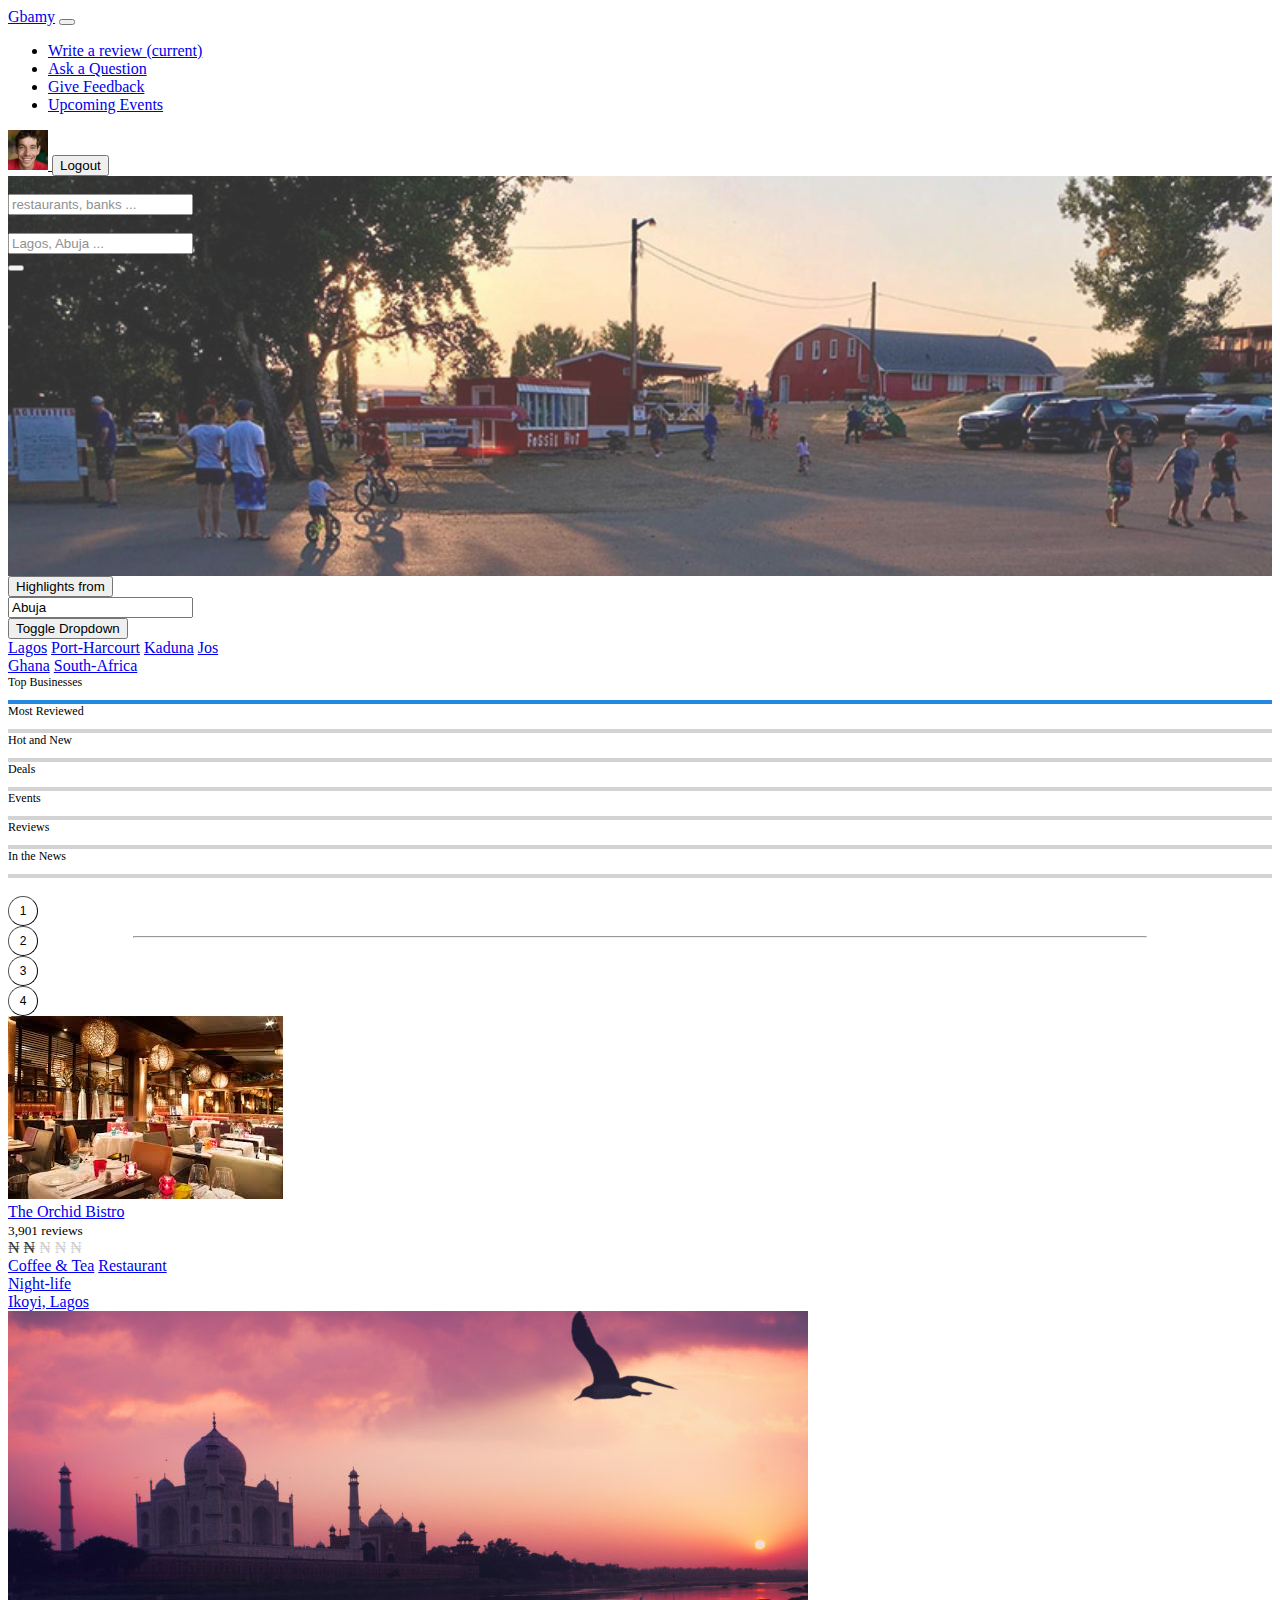
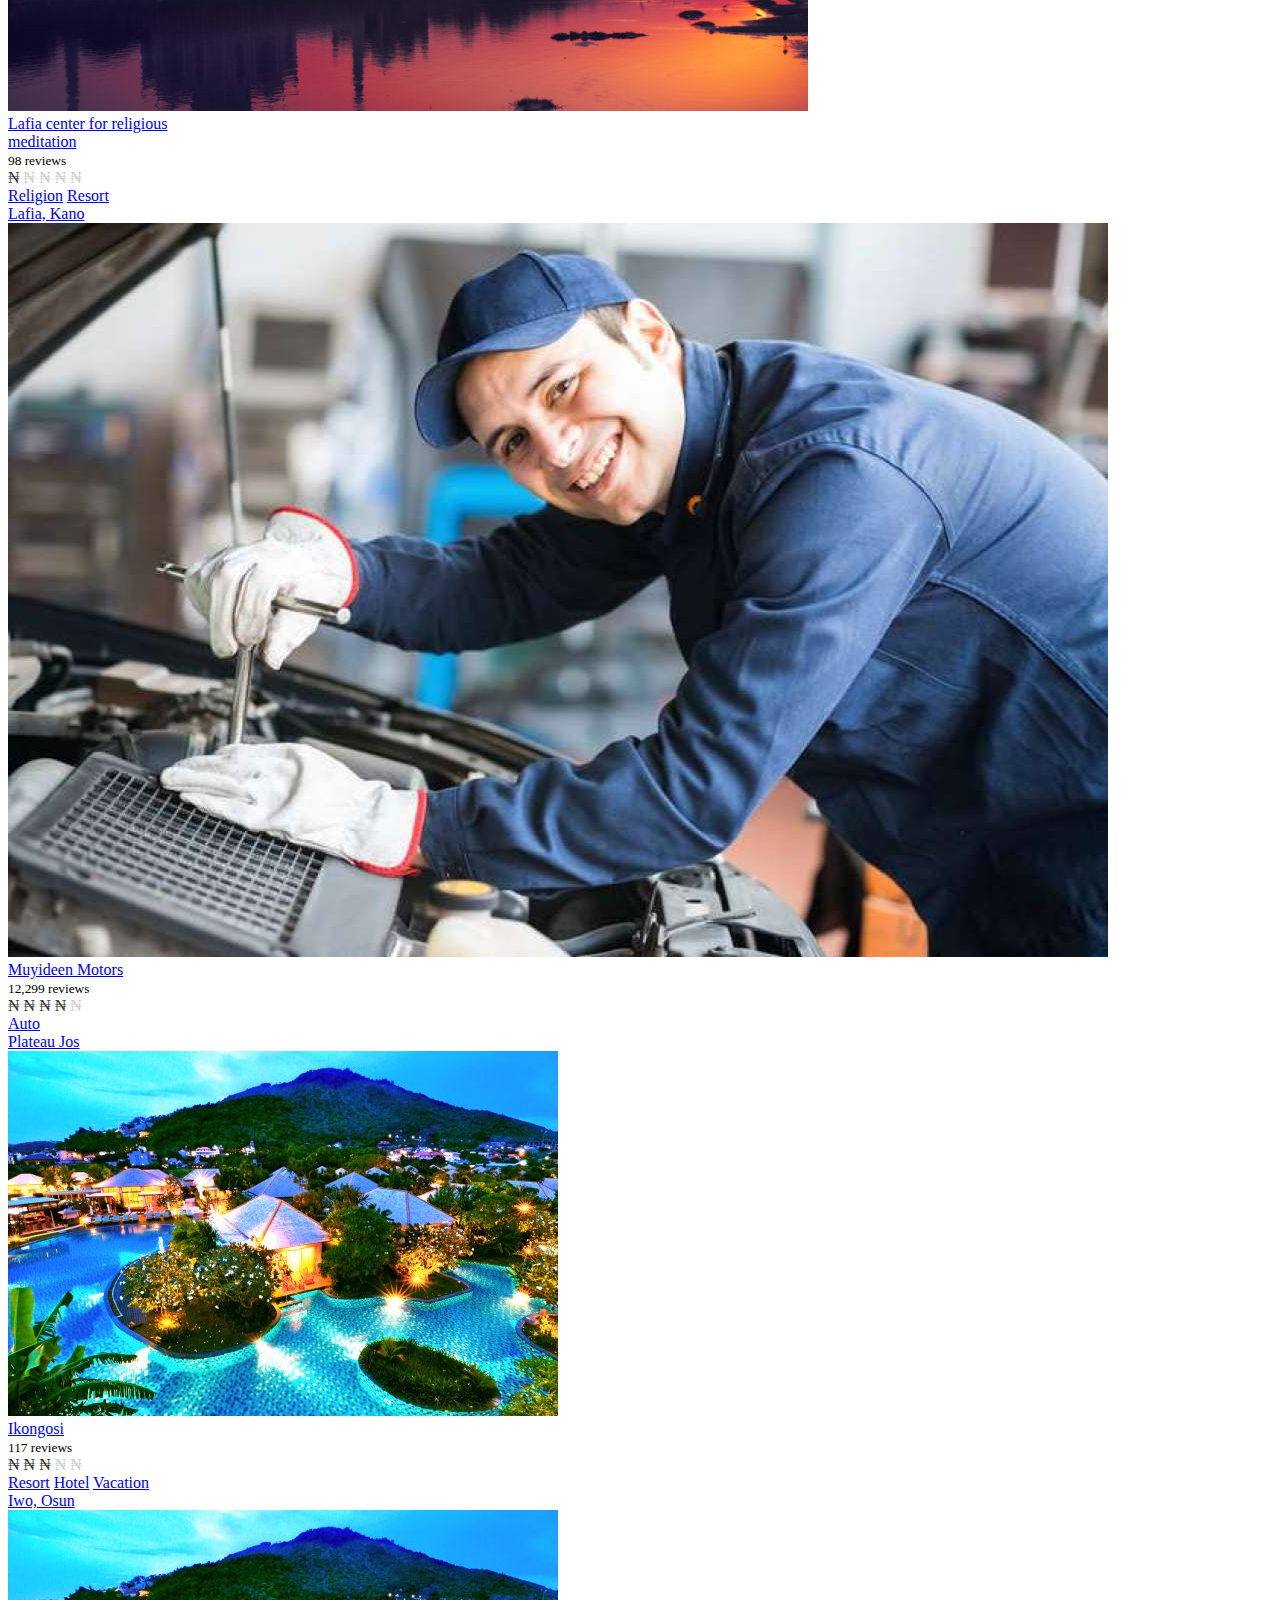
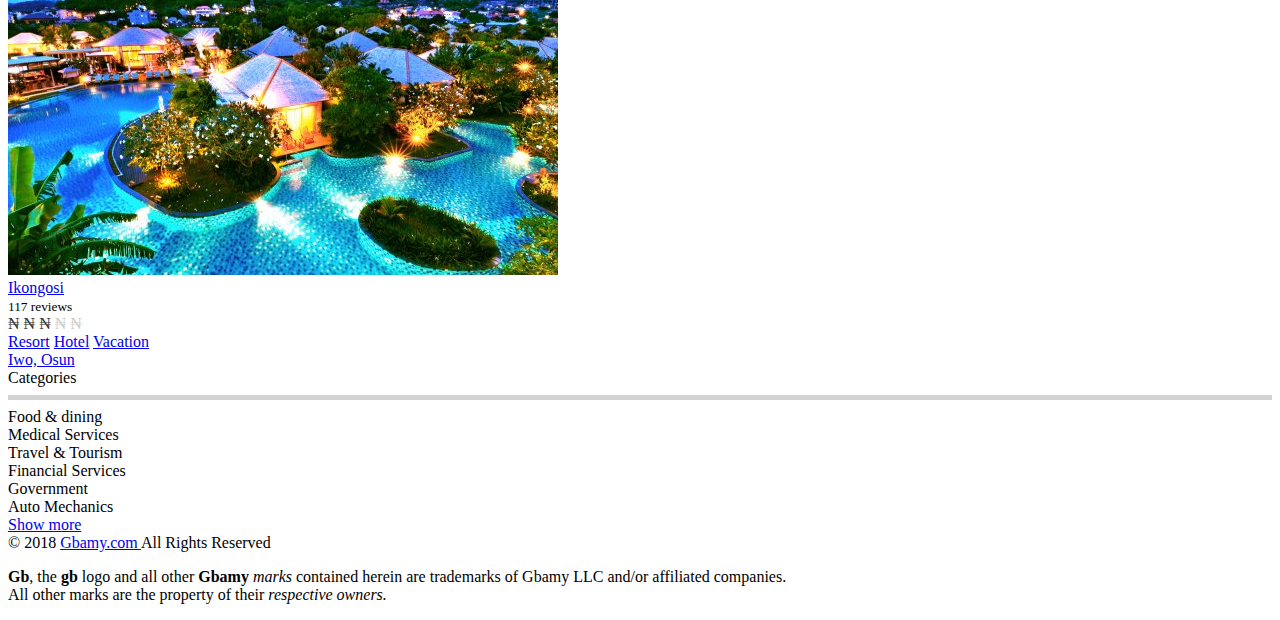
<file: index.html>
<!doctype html>
<html lang="en">
  <head>
    <!-- Required meta tags -->
    <meta charset="utf-8">
    <meta name="viewport" content="width=device-width, initial-scale=1, shrink-to-fit=no">

    <!-- Bootstrap CSS -->
    <link rel="stylesheet" href="https://stackpath.bootstrapcdn.com/bootstrap/4.1.3/css/bootstrap.min.css" integrity="sha384-MCw98/SFnGE8fJT3GXwEOngsV7Zt27NXFoaoApmYm81iuXoPkFOJwJ8ERdknLPMO" crossorigin="anonymous">
    <!-- font awesome -->
    <link rel="stylesheet" href="https://use.fontawesome.com/releases/v5.2.0/css/all.css" integrity="sha384-hWVjflwFxL6sNzntih27bfxkr27PmbbK/iSvJ+a4+0owXq79v+lsFkW54bOGbiDQ" crossorigin="anonymous">
      
    <!-- Optional JavaScript -->
    <!-- jQuery first, then Popper.js, then Bootstrap JS -->
    <script src="https://code.jquery.com/jquery-3.3.1.slim.min.js" integrity="sha384-q8i/X+965DzO0rT7abK41JStQIAqVgRVzpbzo5smXKp4YfRvH+8abtTE1Pi6jizo" crossorigin="anonymous"></script>
    <script src="https://cdnjs.cloudflare.com/ajax/libs/popper.js/1.14.3/umd/popper.min.js" integrity="sha384-ZMP7rVo3mIykV+2+9J3UJ46jBk0WLaUAdn689aCwoqbBJiSnjAK/l8WvCWPIPm49" crossorigin="anonymous"></script>
    <script src="https://stackpath.bootstrapcdn.com/bootstrap/4.1.3/js/bootstrap.min.js" integrity="sha384-ChfqqxuZUCnJSK3+MXmPNIyE6ZbWh2IMqE241rYiqJxyMiZ6OW/JmZQ5stwEULTy" crossorigin="anonymous"></script>

    <!-- custom css -->
    <link rel="stylesheet" href="./css/index.css">
    <title>Gbamy.com</title>
  </head>
  <body>
      <!-- navigation -->
      <div class="container-fluid p-0 m-0">
            <nav class="navbar navbar-expand-lg navbar-dark bg-primary m-0 pb-0 pt-0">
                    <a class="navbar-brand" href="#">Gbamy</a>
                    <button class="navbar-toggler" type="button" data-toggle="collapse" data-target="#navbarSupportedContent" aria-controls="navbarSupportedContent" aria-expanded="false" aria-label="Toggle navigation">
                      <span class="navbar-toggler-icon ml-auto"></span>
                    </button>
                  
                    <div class="collapse navbar-collapse" id="navbarSupportedContent">
                        <ul class="navbar-nav m-auto">
                            <li class="nav-item">
                                <a class="nav-link" href="#">Write a review <span class="sr-only">(current)</span></a>
                            </li>
                            <li class="nav-item">
                                <a class="nav-link" href="#">Ask a Question</a>
                            </li>
                            <li class="nav-item">
                                <a class="nav-link" href="#">Give Feedback</a>
                            </li>
                            <li class="nav-item">
                                <a class="nav-link" href="#">Upcoming Events</a>
                            </li>
                        </ul>
                        <form class="form-inline my-2 my-lg-0">
                            <!-- <img class="img-fluid img-thumbnail" src="./images/male_face.jpg"/> -->
                            <a class="navbar-brand" href="#">
                                <img class="rounded img-fluid border border-dark border-2"  src="./images/male_face.jpg" width="40PX" height="40PX" alt="">
                            </a>
                            <button class="btn btn-outline-light my-2 my-sm-0" type="submit">Logout</button>
                        </form>
                    </div>
              </nav>
      </div>
      <!-- navigation -->

      <div class="container-fluid">
          <!-- one -->

            <div class="row" style="background:transparent url('/images/dino-sunset-2017-800x400.jpg') no-repeat center center /cover; height: 400px; opacity: 0.8; min-width: 600px">
               <div class="col">
                   <div class="input-group border-0 justify-content-md-center" style="top: 70%;">
                        <div class="input-group-prepend border-0">
                            <label class="input-group-text bg-white border-0 font-weight-bold">Find</label>
                        </div>
                        <div class="input-group-append">
                            <input type="text" class="border-0 p-2" placeholder="restaurants, banks ..." aria-label="a place to eat, sleep, hangout..." aria-describedby="button-addon2">
                        </div>
                        <div class="input-group-prepend border-0">
                                <label class="input-group-text bg-white border-0 font-weight-bold">Near</label>
                        </div>
                        <div class="input-group-append">
                            <input type="text" class="border-0 p-2" placeholder="Lagos, Abuja ..." aria-label="a place to eat, sleep, hangout..." aria-describedby="button-addon2">
                        </div>
                        <div class="input-group-append">
                            <button class="fas fa-search btn btn-light border-0"></button>
                        </div>
                    </div>
                </div>
            </div>

            <!-- highlights form section  -->
            <div class="row justify-content-center m-0">
                <!-- <div class="col-3 align-self-center ml-2"> -->
                <div class="input-group m-3 col-sm-6 col-lg-3">
                    <div class="input-group-prepend">
                        <button type="button" class="btn btn-outline-primary">Highlights from </button>
                    </div>
                    <input type="text" class="form-control border border-secondary" aria-label="Text input with segmented dropdown button" value="Abuja">
                    <div class="input-group-append">
                        <button type="button" class="btn btn-outline-secondary dropdown-toggle dropdown-toggle-split" data-toggle="dropdown" aria-haspopup="true" aria-expanded="false">
                            <span class="sr-only">Toggle Dropdown</span>
                        </button>
                        <div class="dropdown-menu">
                            <a class="dropdown-item" href="#">Lagos</a>
                            <a class="dropdown-item" href="#">Port-Harcourt</a>
                            <a class="dropdown-item" href="#">Kaduna</a>
                            <a class="dropdown-item" href="#">Jos</a>
                            <div role="separator" class="dropdown-divider"></div>
                            <a class="dropdown-item" href="#">Ghana</a>
                            <a class="dropdown-item" href="#">South-Africa</a>
                        </div>
                    </div>
                </div>
                <!-- </div> -->
            </div>
            <!-- highlights form section  -->
            
          <!-- two -->
          <div class="row p-3">
            <div class="col-12">
                <div class="container">

                    <!-- Category selector section  -->
                    <div class="row text-center align-middle">
                        <div class="col businessHighlightBtn active">
                            <span class="align-self-center">Top Businesses</span>
                        </div>
                        <div class="col businessHighlightBtn">
                            <span>Most Reviewed</span>
                        </div>
                        <div class="col businessHighlightBtn">
                            <span>Hot and New</span>
                        </div>
                        <div class="col businessHighlightBtn">
                            <span>Deals</span>
                        </div>
                        <div class="col businessHighlightBtn">
                            <span>Events</span>
                        </div>
                        <div class="col businessHighlightBtn">
                            <span>Reviews</span>
                        </div>
                        <div class="col businessHighlightBtn">
                            <span>In the News</span>
                        </div>
                    </div>

                    <!-- pagination -->
                    <div class="row" style="z-index: -10; top: 50px; position: relative;">
                        <div class="col-12 justify-content-center">
                            <hr class="bg-dark text-primary border paginationLine"/>
                        </div>
                    </div>

                    <div class="row justify-content-center pt-3 text-center" style="z-index: 1;">
                        <div class="col">
                            <button type="button" class="btn btn-outline-primary btn-circle btn-white-bg active">1</button>
                        </div>
                        <div class="col">
                            <button type="button" class="btn btn-outline-primary btn-circle btn-white-bg">2</button>
                        </div>
                        <div class="col">
                            <button type="button" class="btn btn-outline-primary btn-circle btn-white-bg">3</button>
                        </div>
                        <div class="col">
                            <button type="button" class="btn btn-outline-primary btn-circle btn-white-bg">4</button>
                        </div>
                    </div>
                    <!-- pagination -->
                    
                    <!-- cards -->
                    <div class="row mt-4 justify-content-center">
                        <div class="card-group">

                            <div class="card shadow m-3" style="width:12rem;">
                                <a href="#">
                                    <img class="card-img-top" src="./images/restaurant_img.jpg" alt="Card image cap">
                                </a>
                                <div class="card-body">
                                    <a class="card-title h6" href="#">The Orchid Bistro</a>
                                    <div class="text-danger">
                                        <span class="fas fa-star"></span>
                                        <span class="fas fa-star"></span>
                                        <span class="fas fa-star"></span>
                                        <span class="fas fa-star"></span>
                                        <span class="fas fa-star-half-alt"></span>
                                    </div>
                                    <div>
                                        <small class="text-muted">3,901 reviews</small> 
                                    </div>
                                    <div>
                                        <span class="small opacity-4">&#8358;</span>
                                        <span class="small opacity-4">&#8358;</span>
                                        <span class="small opacity-1">&#8358;</span>
                                        <span class="small opacity-1">&#8358;</span>
                                        <span class="small opacity-1">&#8358;</span>
                                    </div>
                                    <div>
                                        <a href="#" class="small badge badge-secondary">Coffee &amp; Tea</a>
                                        <a href="#" class="small badge badge-secondary">Restaurant</a>
                                        <a href="#" class="small badge badge-secondary">Night-life</a>
                                    </div>
                                </div>
                                    <div class="card-footer border-0 bg-white">
                                        <i class="fas fa-map-marker-alt mr-2 small"></i><a class="small" href="#">Ikoyi, Lagos</a>
                                    </div>
                            </div>

                            <div class="card shadow m-3" style="width:12rem;">
                                <a href="#">
                                    <img class="card-img-top" src="./images/iStock-509112518-800x400.jpg" alt="Card image cap">
                                </a>
                                <div class="card-body">
                                    <a class="card-title h6" href="#">Lafia center for religious meditation</a>
                                    <div class="text-danger">
                                        <span class="fas fa-star"></span>
                                        <span class="fas fa-star"></span>
                                        <span class="fas fa-star"></span>
                                        <span class="fas fa-star"></span>
                                        <span class="fas fa-star"></span>
                                    </div>
                                    <div>
                                        <small class="text-muted">98 reviews</small> 
                                    </div>
                                    <div>
                                        <span class="small opacity-4">&#8358;</span>
                                        <span class="small opacity-1">&#8358;</span>
                                        <span class="small opacity-1">&#8358;</span>
                                        <span class="small opacity-1">&#8358;</span>
                                        <span class="small opacity-1">&#8358;</span>
                                    </div>
                                    <div>
                                        <a href="#" class="small badge badge-secondary">Religion</a>
                                        <a href="#" class="small badge badge-secondary">Resort</a>
                                    </div>
                                </div>
                                <div class="card-footer border-0 bg-white">
                                    <i class="fas fa-map-marker-alt mr-2 small"></i><a class="small" href="#">Lafia, Kano</a>
                                </div>
                            </div>

                            <div class="card shadow m-3" style="width:12rem;">
                                <a href="#">
                                    <img class="card-img-top" src="./images/mechanic_img.jpg" alt="Card image cap">
                                </a>
                                <div class="card-body">
                                    <a class="card-title h6" href="#">Muyideen Motors</a>
                                    <div class="text-danger">
                                        <span class="fas fa-star"></span>
                                        <span class="fas fa-star"></span>
                                        <span class="far fa-star"></span>
                                        <span class="far fa-star"></span>
                                        <span class="far fa-star"></span>
                                    </div>
                                    <div>
                                        <small class="text-muted">12,299 reviews</small> 
                                    </div>
                                    <div>
                                        <span class="small opacity-4">&#8358;</span>
                                        <span class="small opacity-4">&#8358;</span>
                                        <span class="small opacity-4">&#8358;</span>
                                        <span class="small opacity-4">&#8358;</span>
                                        <span class="small opacity-1">&#8358;</span>
                                    </div>
                                    <div>
                                        <a href="#" class="small badge badge-secondary">Auto</a>
                                    </div>
                                </div>
                                <div class="card-footer border-0 bg-white">
                                    <i class="fas fa-map-marker-alt mr-2 small"></i><a class="small" href="#">Plateau Jos</a>
                                </div>
                            </div>

                            <div class="card shadow m-3" style="width:12rem;">
                                <a href="#">
                                    <img class="card-img-top" src="./images/resort_img.jpg" alt="Card image cap">
                                </a>
                                <div class="card-body">
                                    <a class="card-title h6" href="#">Ikongosi</a>
                                    <div class="text-danger">
                                        <span class="fas fa-star"></span>
                                        <span class="fas fa-star"></span>
                                        <span class="fas fa-star"></span>
                                        <span class="fas fa-star-half-alt"></span>
                                        <span class="far fa-star"></span>
                                    </div>
                                    <div>
                                        <small class="text-muted">117 reviews</small> 
                                    </div>
                                    <div>
                                        <span class="small opacity-4">&#8358;</span>
                                        <span class="small opacity-4">&#8358;</span>
                                        <span class="small opacity-4">&#8358;</span>
                                        <span class="small opacity-1">&#8358;</span>
                                        <span class="small opacity-1">&#8358;</span>
                                    </div>
                                    <div>
                                        <a href="#" class="small badge badge-secondary">Resort</a>
                                        <a href="#" class="small badge badge-secondary">Hotel</a>
                                        <a href="#" class="small badge badge-secondary">Vacation</a>
                                    </div>
                                </div>
                                <div class="card-footer border-0 bg-white">
                                    <i class="fas fa-map-marker-alt mr-2 small"></i><a class="small" href="#">Iwo, Osun</a>
                                </div>
                            </div>

                            <div class="card shadow m-3" style="width:12rem;">
                                <a href="#">
                                    <img class="card-img-top" src="./images/resort_img.jpg" alt="Card image cap">
                                </a>
                                <div class="card-body">
                                    <a class="card-title h6" href="#">Ikongosi</a>
                                    <div class="text-danger">
                                        <span class="fas fa-star"></span>
                                        <span class="fas fa-star"></span>
                                        <span class="fas fa-star"></span>
                                        <span class="fas fa-star-half-alt"></span>
                                        <span class="far fa-star"></span>
                                    </div>
                                    <div>
                                        <small class="text-muted">117 reviews</small> 
                                    </div>
                                    <div>
                                        <span class="small opacity-4">&#8358;</span>
                                        <span class="small opacity-4">&#8358;</span>
                                        <span class="small opacity-4">&#8358;</span>
                                        <span class="small opacity-1">&#8358;</span>
                                        <span class="small opacity-1">&#8358;</span>
                                    </div>
                                    <div>
                                        <a href="#" class="small badge badge-secondary">Resort</a>
                                        <a href="#" class="small badge badge-secondary">Hotel</a>
                                        <a href="#" class="small badge badge-secondary">Vacation</a>
                                    </div>
                                </div>
                                <div class="card-footer border-0 bg-white">
                                    <i class="fas fa-map-marker-alt mr-2 small"></i><a class="small" href="#">Iwo, Osun</a>
                                </div>
                            </div>
                            
                        </div>
                    </div>
                    <!-- cards -->
                </div>
            </div>
        </div>
        <!-- two -->

        <!-- three -->
        <!-- categories -->
        <div class="row justify-content-center text-center m-3">
            <div class="col-11">
                <span class="h4 text-secondary">Categories</span>
                <hr style="height: 5px; border: none; background-color: lightgray;"/>
            </div>
        </div>
        <div class="row justify-content-center">
            <div class="col-sm-3 m-2 p-2 border text-center rounded">
                <div class=" btn-outline-secondary p-5">
                    <i class="fas fa-utensils m-2"></i>Food &amp; dining</div>
            </div>

            <div class="col-sm-3 m-2 p-2 border text-center rounded">
                <div class=" btn-outline-secondary p-5">
                    <i class="far fa-hospital m-2"></i>Medical Services</div>
            </div>

            <div class="col-sm-3 m-2 p-2 border text-center rounded">
                <div class=" btn-outline-secondary p-5">
                    <i class="fas fa-plane m-2"></i>Travel &amp; Tourism</div>
            </div>
        </div>

        <div class="row justify-content-center">
            <div class="col-sm-3 m-2 p-2 border text-center rounded">
                <div class=" btn-outline-secondary p-5">
                    <i class="fas fa-money-bill-wave m-2"></i>Financial Services</div>
            </div>
            
            <div class="col-sm-3 m-2 p-2 border text-center rounded">
                <div class=" btn-outline-secondary p-5">
                    <i class="fas fa-university m-2"></i>Government</div>
            </div>
            
            <div class="col-sm-3 m-2 p-2 border text-center rounded">
                <div class=" btn-outline-secondary p-5">
                    <i class="fas fa-toolbox m-2"></i>Auto Mechanics</div>
            </div>
        </div>
        <!-- categories -->
        <!-- three -->

         <!-- four -->
         <!-- show more -->
        <div class="row justify-content-end">
            <div class="col-3 text-center mr-5">
                <a class="text-monospace text-primary" href="#top">Show more <i class="fas fa-angle-double-down"></i></a>
            </div>
        </div>
        <!-- show more -->
        <!-- four -->
      </div>


    <!-- footer -->
    <footer>
        <!-- Copyright -->
        <div class="footer-copyright text-center py-3">&copy; 2018 <a href="#top"> Gbamy.com </a> All Rights Reserved
            <p class="small"> 
                <b class="text-muted">Gb</b>, the <b class="text-muted">gb</b> logo and all other <b class="text-muted">Gbamy</b> <em>marks</em> contained herein are trademarks of Gbamy LLC and/or affiliated companies.<br/>
                All other marks are the property of their <em>respective owners.</em>
            </p>
        </div>
        <!-- Copyright -->
    </footer>
    <!-- footer -->
  </body>

</html>





<!-- Helpers -->
<!-- <div class="container">
        <div class="row">
            <div class="col">

            </div>
        </div>

    </div> -->
<!-- Helpers -->
</file>
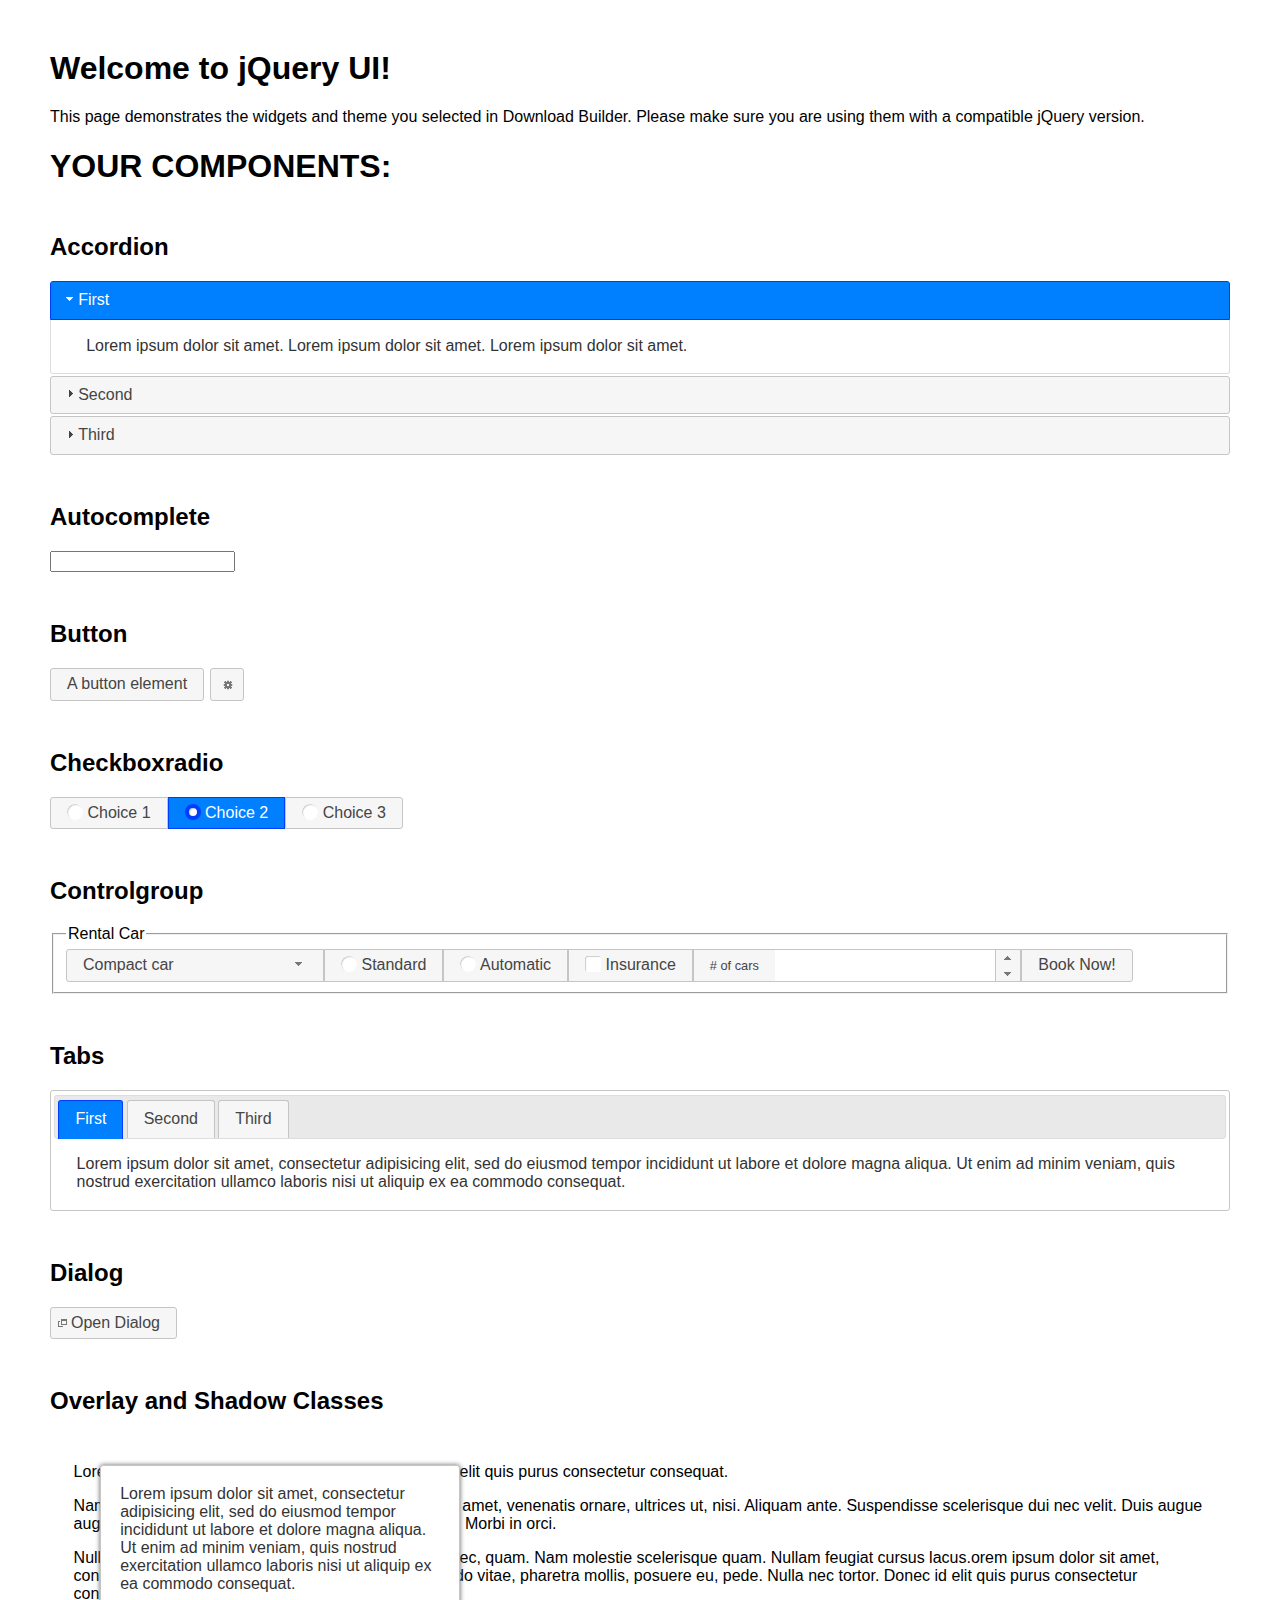
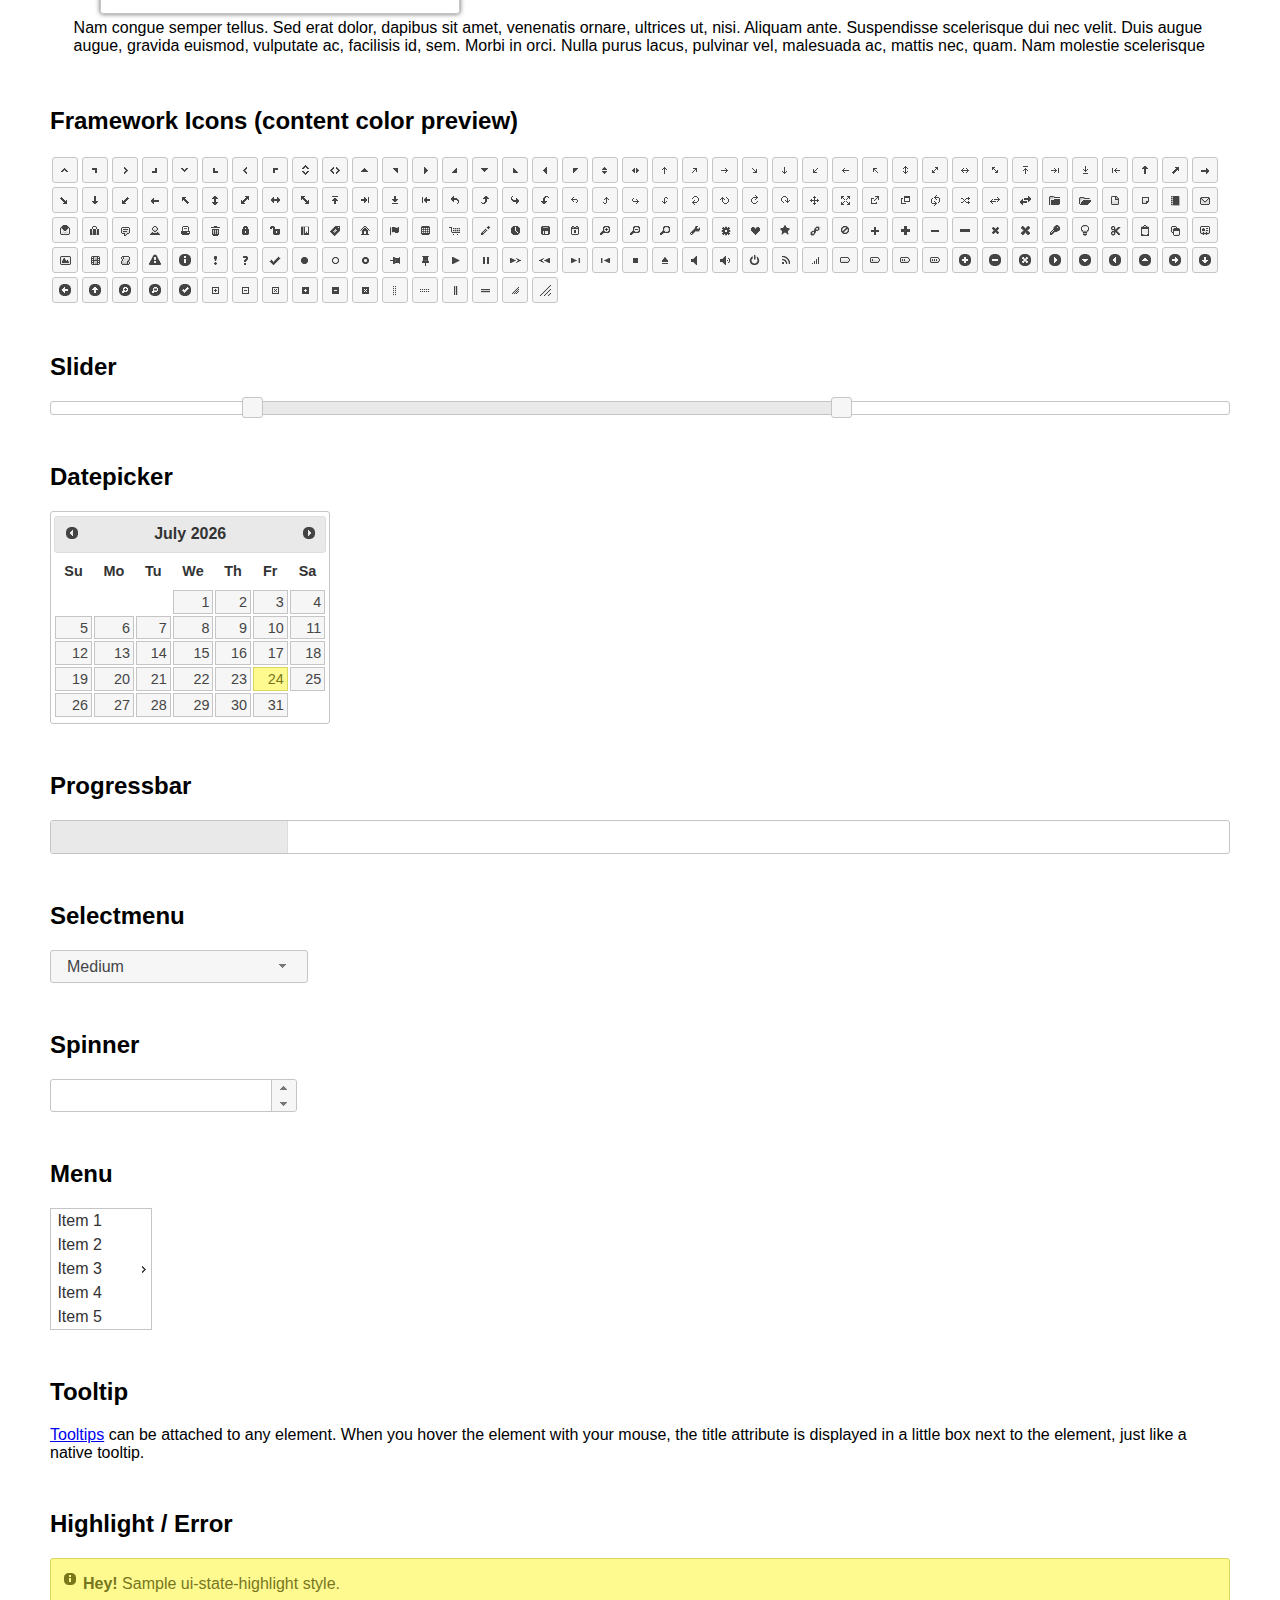
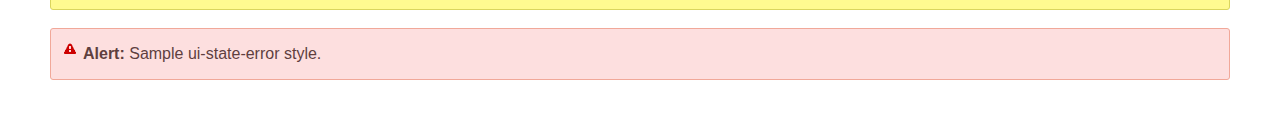
<file: javascript/Libraries/jquery-ui-1.12.1/index.html>
<!doctype html>
<html lang="us">
<head>
	<meta charset="utf-8">
	<title>jQuery UI Example Page</title>
	<link href="jquery-ui.css" rel="stylesheet">
	<style>
	body{
		font-family: "Trebuchet MS", sans-serif;
		margin: 50px;
	}
	.demoHeaders {
		margin-top: 2em;
	}
	#dialog-link {
		padding: .4em 1em .4em 20px;
		text-decoration: none;
		position: relative;
	}
	#dialog-link span.ui-icon {
		margin: 0 5px 0 0;
		position: absolute;
		left: .2em;
		top: 50%;
		margin-top: -8px;
	}
	#icons {
		margin: 0;
		padding: 0;
	}
	#icons li {
		margin: 2px;
		position: relative;
		padding: 4px 0;
		cursor: pointer;
		float: left;
		list-style: none;
	}
	#icons span.ui-icon {
		float: left;
		margin: 0 4px;
	}
	.fakewindowcontain .ui-widget-overlay {
		position: absolute;
	}
	select {
		width: 200px;
	}
	</style>
</head>
<body>

<h1>Welcome to jQuery UI!</h1>

<div class="ui-widget">
	<p>This page demonstrates the widgets and theme you selected in Download Builder. Please make sure you are using them with a compatible jQuery version.</p>
</div>

<h1>YOUR COMPONENTS:</h1>


<!-- Accordion -->
<h2 class="demoHeaders">Accordion</h2>
<div id="accordion">
	<h3>First</h3>
	<div>Lorem ipsum dolor sit amet. Lorem ipsum dolor sit amet. Lorem ipsum dolor sit amet.</div>
	<h3>Second</h3>
	<div>Phasellus mattis tincidunt nibh.</div>
	<h3>Third</h3>
	<div>Nam dui erat, auctor a, dignissim quis.</div>
</div>



<!-- Autocomplete -->
<h2 class="demoHeaders">Autocomplete</h2>
<div>
	<input id="autocomplete" title="type &quot;a&quot;">
</div>



<!-- Button -->
<h2 class="demoHeaders">Button</h2>
<button id="button">A button element</button>
<button id="button-icon">An icon-only button</button>



<!-- Checkboxradio -->
<h2 class="demoHeaders">Checkboxradio</h2>
<form style="margin-top: 1em;">
	<div id="radioset">
		<input type="radio" id="radio1" name="radio"><label for="radio1">Choice 1</label>
		<input type="radio" id="radio2" name="radio" checked="checked"><label for="radio2">Choice 2</label>
		<input type="radio" id="radio3" name="radio"><label for="radio3">Choice 3</label>
	</div>
</form>



<!-- Controlgroup -->
<h2 class="demoHeaders">Controlgroup</h2>
<fieldset>
	<legend>Rental Car</legend>
	<div id="controlgroup">
		<select id="car-type">
			<option>Compact car</option>
			<option>Midsize car</option>
			<option>Full size car</option>
			<option>SUV</option>
			<option>Luxury</option>
			<option>Truck</option>
			<option>Van</option>
		</select>
		<label for="transmission-standard">Standard</label>
		<input type="radio" name="transmission" id="transmission-standard">
		<label for="transmission-automatic">Automatic</label>
		<input type="radio" name="transmission" id="transmission-automatic">
		<label for="insurance">Insurance</label>
		<input type="checkbox" name="insurance" id="insurance">
		<label for="horizontal-spinner" class="ui-controlgroup-label"># of cars</label>
		<input id="horizontal-spinner" class="ui-spinner-input">
		<button>Book Now!</button>
	</div>
</fieldset>



<!-- Tabs -->
<h2 class="demoHeaders">Tabs</h2>
<div id="tabs">
	<ul>
		<li><a href="#tabs-1">First</a></li>
		<li><a href="#tabs-2">Second</a></li>
		<li><a href="#tabs-3">Third</a></li>
	</ul>
	<div id="tabs-1">Lorem ipsum dolor sit amet, consectetur adipisicing elit, sed do eiusmod tempor incididunt ut labore et dolore magna aliqua. Ut enim ad minim veniam, quis nostrud exercitation ullamco laboris nisi ut aliquip ex ea commodo consequat.</div>
	<div id="tabs-2">Phasellus mattis tincidunt nibh. Cras orci urna, blandit id, pretium vel, aliquet ornare, felis. Maecenas scelerisque sem non nisl. Fusce sed lorem in enim dictum bibendum.</div>
	<div id="tabs-3">Nam dui erat, auctor a, dignissim quis, sollicitudin eu, felis. Pellentesque nisi urna, interdum eget, sagittis et, consequat vestibulum, lacus. Mauris porttitor ullamcorper augue.</div>
</div>



<h2 class="demoHeaders">Dialog</h2>
<p>
	<button id="dialog-link" class="ui-button ui-corner-all ui-widget">
		<span class="ui-icon ui-icon-newwin"></span>Open Dialog
	</button>
</p>

<h2 class="demoHeaders">Overlay and Shadow Classes</h2>
<div style="position: relative; width: 96%; height: 200px; padding:1% 2%; overflow:hidden;" class="fakewindowcontain">
	<p>Lorem ipsum dolor sit amet,  Nulla nec tortor. Donec id elit quis purus consectetur consequat. </p><p>Nam congue semper tellus. Sed erat dolor, dapibus sit amet, venenatis ornare, ultrices ut, nisi. Aliquam ante. Suspendisse scelerisque dui nec velit. Duis augue augue, gravida euismod, vulputate ac, facilisis id, sem. Morbi in orci. </p><p>Nulla purus lacus, pulvinar vel, malesuada ac, mattis nec, quam. Nam molestie scelerisque quam. Nullam feugiat cursus lacus.orem ipsum dolor sit amet, consectetur adipiscing elit. Donec libero risus, commodo vitae, pharetra mollis, posuere eu, pede. Nulla nec tortor. Donec id elit quis purus consectetur consequat. </p><p>Nam congue semper tellus. Sed erat dolor, dapibus sit amet, venenatis ornare, ultrices ut, nisi. Aliquam ante. Suspendisse scelerisque dui nec velit. Duis augue augue, gravida euismod, vulputate ac, facilisis id, sem. Morbi in orci. Nulla purus lacus, pulvinar vel, malesuada ac, mattis nec, quam. Nam molestie scelerisque quam. </p><p>Nullam feugiat cursus lacus.orem ipsum dolor sit amet, consectetur adipiscing elit. Donec libero risus, commodo vitae, pharetra mollis, posuere eu, pede. Nulla nec tortor. Donec id elit quis purus consectetur consequat. Nam congue semper tellus. Sed erat dolor, dapibus sit amet, venenatis ornare, ultrices ut, nisi. Aliquam ante. </p><p>Suspendisse scelerisque dui nec velit. Duis augue augue, gravida euismod, vulputate ac, facilisis id, sem. Morbi in orci. Nulla purus lacus, pulvinar vel, malesuada ac, mattis nec, quam. Nam molestie scelerisque quam. Nullam feugiat cursus lacus.orem ipsum dolor sit amet, consectetur adipiscing elit. Donec libero risus, commodo vitae, pharetra mollis, posuere eu, pede. Nulla nec tortor. Donec id elit quis purus consectetur consequat. Nam congue semper tellus. Sed erat dolor, dapibus sit amet, venenatis ornare, ultrices ut, nisi. </p>

	<!-- ui-dialog -->
	<div class="ui-widget-overlay ui-front"></div>
	<div style="position: absolute; width: 320px; left: 50px; top: 30px; padding: 1.2em" class="ui-widget ui-front ui-widget-content ui-corner-all ui-widget-shadow">
		Lorem ipsum dolor sit amet, consectetur adipisicing elit, sed do eiusmod tempor incididunt ut labore et dolore magna aliqua. Ut enim ad minim veniam, quis nostrud exercitation ullamco laboris nisi ut aliquip ex ea commodo consequat.
	</div>

</div>

<!-- ui-dialog -->
<div id="dialog" title="Dialog Title">
	<p>Lorem ipsum dolor sit amet, consectetur adipisicing elit, sed do eiusmod tempor incididunt ut labore et dolore magna aliqua. Ut enim ad minim veniam, quis nostrud exercitation ullamco laboris nisi ut aliquip ex ea commodo consequat.</p>
</div>



<h2 class="demoHeaders">Framework Icons (content color preview)</h2>
<ul id="icons" class="ui-widget ui-helper-clearfix">
	<li class="ui-state-default ui-corner-all" title=".ui-icon-caret-1-n"><span class="ui-icon ui-icon-caret-1-n"></span></li>
	<li class="ui-state-default ui-corner-all" title=".ui-icon-caret-1-ne"><span class="ui-icon ui-icon-caret-1-ne"></span></li>
	<li class="ui-state-default ui-corner-all" title=".ui-icon-caret-1-e"><span class="ui-icon ui-icon-caret-1-e"></span></li>
	<li class="ui-state-default ui-corner-all" title=".ui-icon-caret-1-se"><span class="ui-icon ui-icon-caret-1-se"></span></li>
	<li class="ui-state-default ui-corner-all" title=".ui-icon-caret-1-s"><span class="ui-icon ui-icon-caret-1-s"></span></li>
	<li class="ui-state-default ui-corner-all" title=".ui-icon-caret-1-sw"><span class="ui-icon ui-icon-caret-1-sw"></span></li>
	<li class="ui-state-default ui-corner-all" title=".ui-icon-caret-1-w"><span class="ui-icon ui-icon-caret-1-w"></span></li>
	<li class="ui-state-default ui-corner-all" title=".ui-icon-caret-1-nw"><span class="ui-icon ui-icon-caret-1-nw"></span></li>
	<li class="ui-state-default ui-corner-all" title=".ui-icon-caret-2-n-s"><span class="ui-icon ui-icon-caret-2-n-s"></span></li>
	<li class="ui-state-default ui-corner-all" title=".ui-icon-caret-2-e-w"><span class="ui-icon ui-icon-caret-2-e-w"></span></li>
	<li class="ui-state-default ui-corner-all" title=".ui-icon-triangle-1-n"><span class="ui-icon ui-icon-triangle-1-n"></span></li>
	<li class="ui-state-default ui-corner-all" title=".ui-icon-triangle-1-ne"><span class="ui-icon ui-icon-triangle-1-ne"></span></li>
	<li class="ui-state-default ui-corner-all" title=".ui-icon-triangle-1-e"><span class="ui-icon ui-icon-triangle-1-e"></span></li>
	<li class="ui-state-default ui-corner-all" title=".ui-icon-triangle-1-se"><span class="ui-icon ui-icon-triangle-1-se"></span></li>
	<li class="ui-state-default ui-corner-all" title=".ui-icon-triangle-1-s"><span class="ui-icon ui-icon-triangle-1-s"></span></li>
	<li class="ui-state-default ui-corner-all" title=".ui-icon-triangle-1-sw"><span class="ui-icon ui-icon-triangle-1-sw"></span></li>
	<li class="ui-state-default ui-corner-all" title=".ui-icon-triangle-1-w"><span class="ui-icon ui-icon-triangle-1-w"></span></li>
	<li class="ui-state-default ui-corner-all" title=".ui-icon-triangle-1-nw"><span class="ui-icon ui-icon-triangle-1-nw"></span></li>
	<li class="ui-state-default ui-corner-all" title=".ui-icon-triangle-2-n-s"><span class="ui-icon ui-icon-triangle-2-n-s"></span></li>
	<li class="ui-state-default ui-corner-all" title=".ui-icon-triangle-2-e-w"><span class="ui-icon ui-icon-triangle-2-e-w"></span></li>
	<li class="ui-state-default ui-corner-all" title=".ui-icon-arrow-1-n"><span class="ui-icon ui-icon-arrow-1-n"></span></li>
	<li class="ui-state-default ui-corner-all" title=".ui-icon-arrow-1-ne"><span class="ui-icon ui-icon-arrow-1-ne"></span></li>
	<li class="ui-state-default ui-corner-all" title=".ui-icon-arrow-1-e"><span class="ui-icon ui-icon-arrow-1-e"></span></li>
	<li class="ui-state-default ui-corner-all" title=".ui-icon-arrow-1-se"><span class="ui-icon ui-icon-arrow-1-se"></span></li>
	<li class="ui-state-default ui-corner-all" title=".ui-icon-arrow-1-s"><span class="ui-icon ui-icon-arrow-1-s"></span></li>
	<li class="ui-state-default ui-corner-all" title=".ui-icon-arrow-1-sw"><span class="ui-icon ui-icon-arrow-1-sw"></span></li>
	<li class="ui-state-default ui-corner-all" title=".ui-icon-arrow-1-w"><span class="ui-icon ui-icon-arrow-1-w"></span></li>
	<li class="ui-state-default ui-corner-all" title=".ui-icon-arrow-1-nw"><span class="ui-icon ui-icon-arrow-1-nw"></span></li>
	<li class="ui-state-default ui-corner-all" title=".ui-icon-arrow-2-n-s"><span class="ui-icon ui-icon-arrow-2-n-s"></span></li>
	<li class="ui-state-default ui-corner-all" title=".ui-icon-arrow-2-ne-sw"><span class="ui-icon ui-icon-arrow-2-ne-sw"></span></li>
	<li class="ui-state-default ui-corner-all" title=".ui-icon-arrow-2-e-w"><span class="ui-icon ui-icon-arrow-2-e-w"></span></li>
	<li class="ui-state-default ui-corner-all" title=".ui-icon-arrow-2-se-nw"><span class="ui-icon ui-icon-arrow-2-se-nw"></span></li>
	<li class="ui-state-default ui-corner-all" title=".ui-icon-arrowstop-1-n"><span class="ui-icon ui-icon-arrowstop-1-n"></span></li>
	<li class="ui-state-default ui-corner-all" title=".ui-icon-arrowstop-1-e"><span class="ui-icon ui-icon-arrowstop-1-e"></span></li>
	<li class="ui-state-default ui-corner-all" title=".ui-icon-arrowstop-1-s"><span class="ui-icon ui-icon-arrowstop-1-s"></span></li>
	<li class="ui-state-default ui-corner-all" title=".ui-icon-arrowstop-1-w"><span class="ui-icon ui-icon-arrowstop-1-w"></span></li>
	<li class="ui-state-default ui-corner-all" title=".ui-icon-arrowthick-1-n"><span class="ui-icon ui-icon-arrowthick-1-n"></span></li>
	<li class="ui-state-default ui-corner-all" title=".ui-icon-arrowthick-1-ne"><span class="ui-icon ui-icon-arrowthick-1-ne"></span></li>
	<li class="ui-state-default ui-corner-all" title=".ui-icon-arrowthick-1-e"><span class="ui-icon ui-icon-arrowthick-1-e"></span></li>
	<li class="ui-state-default ui-corner-all" title=".ui-icon-arrowthick-1-se"><span class="ui-icon ui-icon-arrowthick-1-se"></span></li>
	<li class="ui-state-default ui-corner-all" title=".ui-icon-arrowthick-1-s"><span class="ui-icon ui-icon-arrowthick-1-s"></span></li>
	<li class="ui-state-default ui-corner-all" title=".ui-icon-arrowthick-1-sw"><span class="ui-icon ui-icon-arrowthick-1-sw"></span></li>
	<li class="ui-state-default ui-corner-all" title=".ui-icon-arrowthick-1-w"><span class="ui-icon ui-icon-arrowthick-1-w"></span></li>
	<li class="ui-state-default ui-corner-all" title=".ui-icon-arrowthick-1-nw"><span class="ui-icon ui-icon-arrowthick-1-nw"></span></li>
	<li class="ui-state-default ui-corner-all" title=".ui-icon-arrowthick-2-n-s"><span class="ui-icon ui-icon-arrowthick-2-n-s"></span></li>
	<li class="ui-state-default ui-corner-all" title=".ui-icon-arrowthick-2-ne-sw"><span class="ui-icon ui-icon-arrowthick-2-ne-sw"></span></li>
	<li class="ui-state-default ui-corner-all" title=".ui-icon-arrowthick-2-e-w"><span class="ui-icon ui-icon-arrowthick-2-e-w"></span></li>
	<li class="ui-state-default ui-corner-all" title=".ui-icon-arrowthick-2-se-nw"><span class="ui-icon ui-icon-arrowthick-2-se-nw"></span></li>
	<li class="ui-state-default ui-corner-all" title=".ui-icon-arrowthickstop-1-n"><span class="ui-icon ui-icon-arrowthickstop-1-n"></span></li>
	<li class="ui-state-default ui-corner-all" title=".ui-icon-arrowthickstop-1-e"><span class="ui-icon ui-icon-arrowthickstop-1-e"></span></li>
	<li class="ui-state-default ui-corner-all" title=".ui-icon-arrowthickstop-1-s"><span class="ui-icon ui-icon-arrowthickstop-1-s"></span></li>
	<li class="ui-state-default ui-corner-all" title=".ui-icon-arrowthickstop-1-w"><span class="ui-icon ui-icon-arrowthickstop-1-w"></span></li>
	<li class="ui-state-default ui-corner-all" title=".ui-icon-arrowreturnthick-1-w"><span class="ui-icon ui-icon-arrowreturnthick-1-w"></span></li>
	<li class="ui-state-default ui-corner-all" title=".ui-icon-arrowreturnthick-1-n"><span class="ui-icon ui-icon-arrowreturnthick-1-n"></span></li>
	<li class="ui-state-default ui-corner-all" title=".ui-icon-arrowreturnthick-1-e"><span class="ui-icon ui-icon-arrowreturnthick-1-e"></span></li>
	<li class="ui-state-default ui-corner-all" title=".ui-icon-arrowreturnthick-1-s"><span class="ui-icon ui-icon-arrowreturnthick-1-s"></span></li>
	<li class="ui-state-default ui-corner-all" title=".ui-icon-arrowreturn-1-w"><span class="ui-icon ui-icon-arrowreturn-1-w"></span></li>
	<li class="ui-state-default ui-corner-all" title=".ui-icon-arrowreturn-1-n"><span class="ui-icon ui-icon-arrowreturn-1-n"></span></li>
	<li class="ui-state-default ui-corner-all" title=".ui-icon-arrowreturn-1-e"><span class="ui-icon ui-icon-arrowreturn-1-e"></span></li>
	<li class="ui-state-default ui-corner-all" title=".ui-icon-arrowreturn-1-s"><span class="ui-icon ui-icon-arrowreturn-1-s"></span></li>
	<li class="ui-state-default ui-corner-all" title=".ui-icon-arrowrefresh-1-w"><span class="ui-icon ui-icon-arrowrefresh-1-w"></span></li>
	<li class="ui-state-default ui-corner-all" title=".ui-icon-arrowrefresh-1-n"><span class="ui-icon ui-icon-arrowrefresh-1-n"></span></li>
	<li class="ui-state-default ui-corner-all" title=".ui-icon-arrowrefresh-1-e"><span class="ui-icon ui-icon-arrowrefresh-1-e"></span></li>
	<li class="ui-state-default ui-corner-all" title=".ui-icon-arrowrefresh-1-s"><span class="ui-icon ui-icon-arrowrefresh-1-s"></span></li>
	<li class="ui-state-default ui-corner-all" title=".ui-icon-arrow-4"><span class="ui-icon ui-icon-arrow-4"></span></li>
	<li class="ui-state-default ui-corner-all" title=".ui-icon-arrow-4-diag"><span class="ui-icon ui-icon-arrow-4-diag"></span></li>
	<li class="ui-state-default ui-corner-all" title=".ui-icon-extlink"><span class="ui-icon ui-icon-extlink"></span></li>
	<li class="ui-state-default ui-corner-all" title=".ui-icon-newwin"><span class="ui-icon ui-icon-newwin"></span></li>
	<li class="ui-state-default ui-corner-all" title=".ui-icon-refresh"><span class="ui-icon ui-icon-refresh"></span></li>
	<li class="ui-state-default ui-corner-all" title=".ui-icon-shuffle"><span class="ui-icon ui-icon-shuffle"></span></li>
	<li class="ui-state-default ui-corner-all" title=".ui-icon-transfer-e-w"><span class="ui-icon ui-icon-transfer-e-w"></span></li>
	<li class="ui-state-default ui-corner-all" title=".ui-icon-transferthick-e-w"><span class="ui-icon ui-icon-transferthick-e-w"></span></li>
	<li class="ui-state-default ui-corner-all" title=".ui-icon-folder-collapsed"><span class="ui-icon ui-icon-folder-collapsed"></span></li>
	<li class="ui-state-default ui-corner-all" title=".ui-icon-folder-open"><span class="ui-icon ui-icon-folder-open"></span></li>
	<li class="ui-state-default ui-corner-all" title=".ui-icon-document"><span class="ui-icon ui-icon-document"></span></li>
	<li class="ui-state-default ui-corner-all" title=".ui-icon-document-b"><span class="ui-icon ui-icon-document-b"></span></li>
	<li class="ui-state-default ui-corner-all" title=".ui-icon-note"><span class="ui-icon ui-icon-note"></span></li>
	<li class="ui-state-default ui-corner-all" title=".ui-icon-mail-closed"><span class="ui-icon ui-icon-mail-closed"></span></li>
	<li class="ui-state-default ui-corner-all" title=".ui-icon-mail-open"><span class="ui-icon ui-icon-mail-open"></span></li>
	<li class="ui-state-default ui-corner-all" title=".ui-icon-suitcase"><span class="ui-icon ui-icon-suitcase"></span></li>
	<li class="ui-state-default ui-corner-all" title=".ui-icon-comment"><span class="ui-icon ui-icon-comment"></span></li>
	<li class="ui-state-default ui-corner-all" title=".ui-icon-person"><span class="ui-icon ui-icon-person"></span></li>
	<li class="ui-state-default ui-corner-all" title=".ui-icon-print"><span class="ui-icon ui-icon-print"></span></li>
	<li class="ui-state-default ui-corner-all" title=".ui-icon-trash"><span class="ui-icon ui-icon-trash"></span></li>
	<li class="ui-state-default ui-corner-all" title=".ui-icon-locked"><span class="ui-icon ui-icon-locked"></span></li>
	<li class="ui-state-default ui-corner-all" title=".ui-icon-unlocked"><span class="ui-icon ui-icon-unlocked"></span></li>
	<li class="ui-state-default ui-corner-all" title=".ui-icon-bookmark"><span class="ui-icon ui-icon-bookmark"></span></li>
	<li class="ui-state-default ui-corner-all" title=".ui-icon-tag"><span class="ui-icon ui-icon-tag"></span></li>
	<li class="ui-state-default ui-corner-all" title=".ui-icon-home"><span class="ui-icon ui-icon-home"></span></li>
	<li class="ui-state-default ui-corner-all" title=".ui-icon-flag"><span class="ui-icon ui-icon-flag"></span></li>
	<li class="ui-state-default ui-corner-all" title=".ui-icon-calculator"><span class="ui-icon ui-icon-calculator"></span></li>
	<li class="ui-state-default ui-corner-all" title=".ui-icon-cart"><span class="ui-icon ui-icon-cart"></span></li>
	<li class="ui-state-default ui-corner-all" title=".ui-icon-pencil"><span class="ui-icon ui-icon-pencil"></span></li>
	<li class="ui-state-default ui-corner-all" title=".ui-icon-clock"><span class="ui-icon ui-icon-clock"></span></li>
	<li class="ui-state-default ui-corner-all" title=".ui-icon-disk"><span class="ui-icon ui-icon-disk"></span></li>
	<li class="ui-state-default ui-corner-all" title=".ui-icon-calendar"><span class="ui-icon ui-icon-calendar"></span></li>
	<li class="ui-state-default ui-corner-all" title=".ui-icon-zoomin"><span class="ui-icon ui-icon-zoomin"></span></li>
	<li class="ui-state-default ui-corner-all" title=".ui-icon-zoomout"><span class="ui-icon ui-icon-zoomout"></span></li>
	<li class="ui-state-default ui-corner-all" title=".ui-icon-search"><span class="ui-icon ui-icon-search"></span></li>
	<li class="ui-state-default ui-corner-all" title=".ui-icon-wrench"><span class="ui-icon ui-icon-wrench"></span></li>
	<li class="ui-state-default ui-corner-all" title=".ui-icon-gear"><span class="ui-icon ui-icon-gear"></span></li>
	<li class="ui-state-default ui-corner-all" title=".ui-icon-heart"><span class="ui-icon ui-icon-heart"></span></li>
	<li class="ui-state-default ui-corner-all" title=".ui-icon-star"><span class="ui-icon ui-icon-star"></span></li>
	<li class="ui-state-default ui-corner-all" title=".ui-icon-link"><span class="ui-icon ui-icon-link"></span></li>
	<li class="ui-state-default ui-corner-all" title=".ui-icon-cancel"><span class="ui-icon ui-icon-cancel"></span></li>
	<li class="ui-state-default ui-corner-all" title=".ui-icon-plus"><span class="ui-icon ui-icon-plus"></span></li>
	<li class="ui-state-default ui-corner-all" title=".ui-icon-plusthick"><span class="ui-icon ui-icon-plusthick"></span></li>
	<li class="ui-state-default ui-corner-all" title=".ui-icon-minus"><span class="ui-icon ui-icon-minus"></span></li>
	<li class="ui-state-default ui-corner-all" title=".ui-icon-minusthick"><span class="ui-icon ui-icon-minusthick"></span></li>
	<li class="ui-state-default ui-corner-all" title=".ui-icon-close"><span class="ui-icon ui-icon-close"></span></li>
	<li class="ui-state-default ui-corner-all" title=".ui-icon-closethick"><span class="ui-icon ui-icon-closethick"></span></li>
	<li class="ui-state-default ui-corner-all" title=".ui-icon-key"><span class="ui-icon ui-icon-key"></span></li>
	<li class="ui-state-default ui-corner-all" title=".ui-icon-lightbulb"><span class="ui-icon ui-icon-lightbulb"></span></li>
	<li class="ui-state-default ui-corner-all" title=".ui-icon-scissors"><span class="ui-icon ui-icon-scissors"></span></li>
	<li class="ui-state-default ui-corner-all" title=".ui-icon-clipboard"><span class="ui-icon ui-icon-clipboard"></span></li>
	<li class="ui-state-default ui-corner-all" title=".ui-icon-copy"><span class="ui-icon ui-icon-copy"></span></li>
	<li class="ui-state-default ui-corner-all" title=".ui-icon-contact"><span class="ui-icon ui-icon-contact"></span></li>
	<li class="ui-state-default ui-corner-all" title=".ui-icon-image"><span class="ui-icon ui-icon-image"></span></li>
	<li class="ui-state-default ui-corner-all" title=".ui-icon-video"><span class="ui-icon ui-icon-video"></span></li>
	<li class="ui-state-default ui-corner-all" title=".ui-icon-script"><span class="ui-icon ui-icon-script"></span></li>
	<li class="ui-state-default ui-corner-all" title=".ui-icon-alert"><span class="ui-icon ui-icon-alert"></span></li>
	<li class="ui-state-default ui-corner-all" title=".ui-icon-info"><span class="ui-icon ui-icon-info"></span></li>
	<li class="ui-state-default ui-corner-all" title=".ui-icon-notice"><span class="ui-icon ui-icon-notice"></span></li>
	<li class="ui-state-default ui-corner-all" title=".ui-icon-help"><span class="ui-icon ui-icon-help"></span></li>
	<li class="ui-state-default ui-corner-all" title=".ui-icon-check"><span class="ui-icon ui-icon-check"></span></li>
	<li class="ui-state-default ui-corner-all" title=".ui-icon-bullet"><span class="ui-icon ui-icon-bullet"></span></li>
	<li class="ui-state-default ui-corner-all" title=".ui-icon-radio-off"><span class="ui-icon ui-icon-radio-off"></span></li>
	<li class="ui-state-default ui-corner-all" title=".ui-icon-radio-on"><span class="ui-icon ui-icon-radio-on"></span></li>
	<li class="ui-state-default ui-corner-all" title=".ui-icon-pin-w"><span class="ui-icon ui-icon-pin-w"></span></li>
	<li class="ui-state-default ui-corner-all" title=".ui-icon-pin-s"><span class="ui-icon ui-icon-pin-s"></span></li>
	<li class="ui-state-default ui-corner-all" title=".ui-icon-play"><span class="ui-icon ui-icon-play"></span></li>
	<li class="ui-state-default ui-corner-all" title=".ui-icon-pause"><span class="ui-icon ui-icon-pause"></span></li>
	<li class="ui-state-default ui-corner-all" title=".ui-icon-seek-next"><span class="ui-icon ui-icon-seek-next"></span></li>
	<li class="ui-state-default ui-corner-all" title=".ui-icon-seek-prev"><span class="ui-icon ui-icon-seek-prev"></span></li>
	<li class="ui-state-default ui-corner-all" title=".ui-icon-seek-end"><span class="ui-icon ui-icon-seek-end"></span></li>
	<li class="ui-state-default ui-corner-all" title=".ui-icon-seek-first"><span class="ui-icon ui-icon-seek-first"></span></li>
	<li class="ui-state-default ui-corner-all" title=".ui-icon-stop"><span class="ui-icon ui-icon-stop"></span></li>
	<li class="ui-state-default ui-corner-all" title=".ui-icon-eject"><span class="ui-icon ui-icon-eject"></span></li>
	<li class="ui-state-default ui-corner-all" title=".ui-icon-volume-off"><span class="ui-icon ui-icon-volume-off"></span></li>
	<li class="ui-state-default ui-corner-all" title=".ui-icon-volume-on"><span class="ui-icon ui-icon-volume-on"></span></li>
	<li class="ui-state-default ui-corner-all" title=".ui-icon-power"><span class="ui-icon ui-icon-power"></span></li>
	<li class="ui-state-default ui-corner-all" title=".ui-icon-signal-diag"><span class="ui-icon ui-icon-signal-diag"></span></li>
	<li class="ui-state-default ui-corner-all" title=".ui-icon-signal"><span class="ui-icon ui-icon-signal"></span></li>
	<li class="ui-state-default ui-corner-all" title=".ui-icon-battery-0"><span class="ui-icon ui-icon-battery-0"></span></li>
	<li class="ui-state-default ui-corner-all" title=".ui-icon-battery-1"><span class="ui-icon ui-icon-battery-1"></span></li>
	<li class="ui-state-default ui-corner-all" title=".ui-icon-battery-2"><span class="ui-icon ui-icon-battery-2"></span></li>
	<li class="ui-state-default ui-corner-all" title=".ui-icon-battery-3"><span class="ui-icon ui-icon-battery-3"></span></li>
	<li class="ui-state-default ui-corner-all" title=".ui-icon-circle-plus"><span class="ui-icon ui-icon-circle-plus"></span></li>
	<li class="ui-state-default ui-corner-all" title=".ui-icon-circle-minus"><span class="ui-icon ui-icon-circle-minus"></span></li>
	<li class="ui-state-default ui-corner-all" title=".ui-icon-circle-close"><span class="ui-icon ui-icon-circle-close"></span></li>
	<li class="ui-state-default ui-corner-all" title=".ui-icon-circle-triangle-e"><span class="ui-icon ui-icon-circle-triangle-e"></span></li>
	<li class="ui-state-default ui-corner-all" title=".ui-icon-circle-triangle-s"><span class="ui-icon ui-icon-circle-triangle-s"></span></li>
	<li class="ui-state-default ui-corner-all" title=".ui-icon-circle-triangle-w"><span class="ui-icon ui-icon-circle-triangle-w"></span></li>
	<li class="ui-state-default ui-corner-all" title=".ui-icon-circle-triangle-n"><span class="ui-icon ui-icon-circle-triangle-n"></span></li>
	<li class="ui-state-default ui-corner-all" title=".ui-icon-circle-arrow-e"><span class="ui-icon ui-icon-circle-arrow-e"></span></li>
	<li class="ui-state-default ui-corner-all" title=".ui-icon-circle-arrow-s"><span class="ui-icon ui-icon-circle-arrow-s"></span></li>
	<li class="ui-state-default ui-corner-all" title=".ui-icon-circle-arrow-w"><span class="ui-icon ui-icon-circle-arrow-w"></span></li>
	<li class="ui-state-default ui-corner-all" title=".ui-icon-circle-arrow-n"><span class="ui-icon ui-icon-circle-arrow-n"></span></li>
	<li class="ui-state-default ui-corner-all" title=".ui-icon-circle-zoomin"><span class="ui-icon ui-icon-circle-zoomin"></span></li>
	<li class="ui-state-default ui-corner-all" title=".ui-icon-circle-zoomout"><span class="ui-icon ui-icon-circle-zoomout"></span></li>
	<li class="ui-state-default ui-corner-all" title=".ui-icon-circle-check"><span class="ui-icon ui-icon-circle-check"></span></li>
	<li class="ui-state-default ui-corner-all" title=".ui-icon-circlesmall-plus"><span class="ui-icon ui-icon-circlesmall-plus"></span></li>
	<li class="ui-state-default ui-corner-all" title=".ui-icon-circlesmall-minus"><span class="ui-icon ui-icon-circlesmall-minus"></span></li>
	<li class="ui-state-default ui-corner-all" title=".ui-icon-circlesmall-close"><span class="ui-icon ui-icon-circlesmall-close"></span></li>
	<li class="ui-state-default ui-corner-all" title=".ui-icon-squaresmall-plus"><span class="ui-icon ui-icon-squaresmall-plus"></span></li>
	<li class="ui-state-default ui-corner-all" title=".ui-icon-squaresmall-minus"><span class="ui-icon ui-icon-squaresmall-minus"></span></li>
	<li class="ui-state-default ui-corner-all" title=".ui-icon-squaresmall-close"><span class="ui-icon ui-icon-squaresmall-close"></span></li>
	<li class="ui-state-default ui-corner-all" title=".ui-icon-grip-dotted-vertical"><span class="ui-icon ui-icon-grip-dotted-vertical"></span></li>
	<li class="ui-state-default ui-corner-all" title=".ui-icon-grip-dotted-horizontal"><span class="ui-icon ui-icon-grip-dotted-horizontal"></span></li>
	<li class="ui-state-default ui-corner-all" title=".ui-icon-grip-solid-vertical"><span class="ui-icon ui-icon-grip-solid-vertical"></span></li>
	<li class="ui-state-default ui-corner-all" title=".ui-icon-grip-solid-horizontal"><span class="ui-icon ui-icon-grip-solid-horizontal"></span></li>
	<li class="ui-state-default ui-corner-all" title=".ui-icon-gripsmall-diagonal-se"><span class="ui-icon ui-icon-gripsmall-diagonal-se"></span></li>
	<li class="ui-state-default ui-corner-all" title=".ui-icon-grip-diagonal-se"><span class="ui-icon ui-icon-grip-diagonal-se"></span></li>
</ul>


<!-- Slider -->
<h2 class="demoHeaders">Slider</h2>
<div id="slider"></div>



<!-- Datepicker -->
<h2 class="demoHeaders">Datepicker</h2>
<div id="datepicker"></div>



<!-- Progressbar -->
<h2 class="demoHeaders">Progressbar</h2>
<div id="progressbar"></div>



<!-- Progressbar -->
<h2 class="demoHeaders">Selectmenu</h2>
<select id="selectmenu">
	<option>Slower</option>
	<option>Slow</option>
	<option selected="selected">Medium</option>
	<option>Fast</option>
	<option>Faster</option>
</select>



<!-- Spinner -->
<h2 class="demoHeaders">Spinner</h2>
<input id="spinner">



<!-- Menu -->
<h2 class="demoHeaders">Menu</h2>
<ul style="width:100px;" id="menu">
	<li><div>Item 1</div></li>
	<li><div>Item 2</div></li>
	<li><div>Item 3</div>
		<ul>
			<li><div>Item 3-1</div></li>
			<li><div>Item 3-2</div></li>
			<li><div>Item 3-3</div></li>
			<li><div>Item 3-4</div></li>
			<li><div>Item 3-5</div></li>
		</ul>
	</li>
	<li><div>Item 4</div></li>
	<li><div>Item 5</div></li>
</ul>



<!-- Tooltip -->
<h2 class="demoHeaders">Tooltip</h2>
<p id="tooltip">
	<a href="#" title="That&apos;s what this widget is">Tooltips</a> can be attached to any element. When you hover
the element with your mouse, the title attribute is displayed in a little box next to the element, just like a native tooltip.
</p>


<!-- Highlight / Error -->
<h2 class="demoHeaders">Highlight / Error</h2>
<div class="ui-widget">
	<div class="ui-state-highlight ui-corner-all" style="margin-top: 20px; padding: 0 .7em;">
		<p><span class="ui-icon ui-icon-info" style="float: left; margin-right: .3em;"></span>
		<strong>Hey!</strong> Sample ui-state-highlight style.</p>
	</div>
</div>
<br>
<div class="ui-widget">
	<div class="ui-state-error ui-corner-all" style="padding: 0 .7em;">
		<p><span class="ui-icon ui-icon-alert" style="float: left; margin-right: .3em;"></span>
		<strong>Alert:</strong> Sample ui-state-error style.</p>
	</div>
</div>

<script src="external/jquery/jquery.js"></script>
<script src="jquery-ui.js"></script>
<script>

$( "#accordion" ).accordion();



var availableTags = [
	"ActionScript",
	"AppleScript",
	"Asp",
	"BASIC",
	"C",
	"C++",
	"Clojure",
	"COBOL",
	"ColdFusion",
	"Erlang",
	"Fortran",
	"Groovy",
	"Haskell",
	"Java",
	"JavaScript",
	"Lisp",
	"Perl",
	"PHP",
	"Python",
	"Ruby",
	"Scala",
	"Scheme"
];
$( "#autocomplete" ).autocomplete({
	source: availableTags
});



$( "#button" ).button();
$( "#button-icon" ).button({
	icon: "ui-icon-gear",
	showLabel: false
});



$( "#radioset" ).buttonset();



$( "#controlgroup" ).controlgroup();



$( "#tabs" ).tabs();



$( "#dialog" ).dialog({
	autoOpen: false,
	width: 400,
	buttons: [
		{
			text: "Ok",
			click: function() {
				$( this ).dialog( "close" );
			}
		},
		{
			text: "Cancel",
			click: function() {
				$( this ).dialog( "close" );
			}
		}
	]
});

// Link to open the dialog
$( "#dialog-link" ).click(function( event ) {
	$( "#dialog" ).dialog( "open" );
	event.preventDefault();
});



$( "#datepicker" ).datepicker({
	inline: true
});



$( "#slider" ).slider({
	range: true,
	values: [ 17, 67 ]
});



$( "#progressbar" ).progressbar({
	value: 20
});



$( "#spinner" ).spinner();



$( "#menu" ).menu();



$( "#tooltip" ).tooltip();



$( "#selectmenu" ).selectmenu();


// Hover states on the static widgets
$( "#dialog-link, #icons li" ).hover(
	function() {
		$( this ).addClass( "ui-state-hover" );
	},
	function() {
		$( this ).removeClass( "ui-state-hover" );
	}
);
</script>
</body>
</html>
</file>
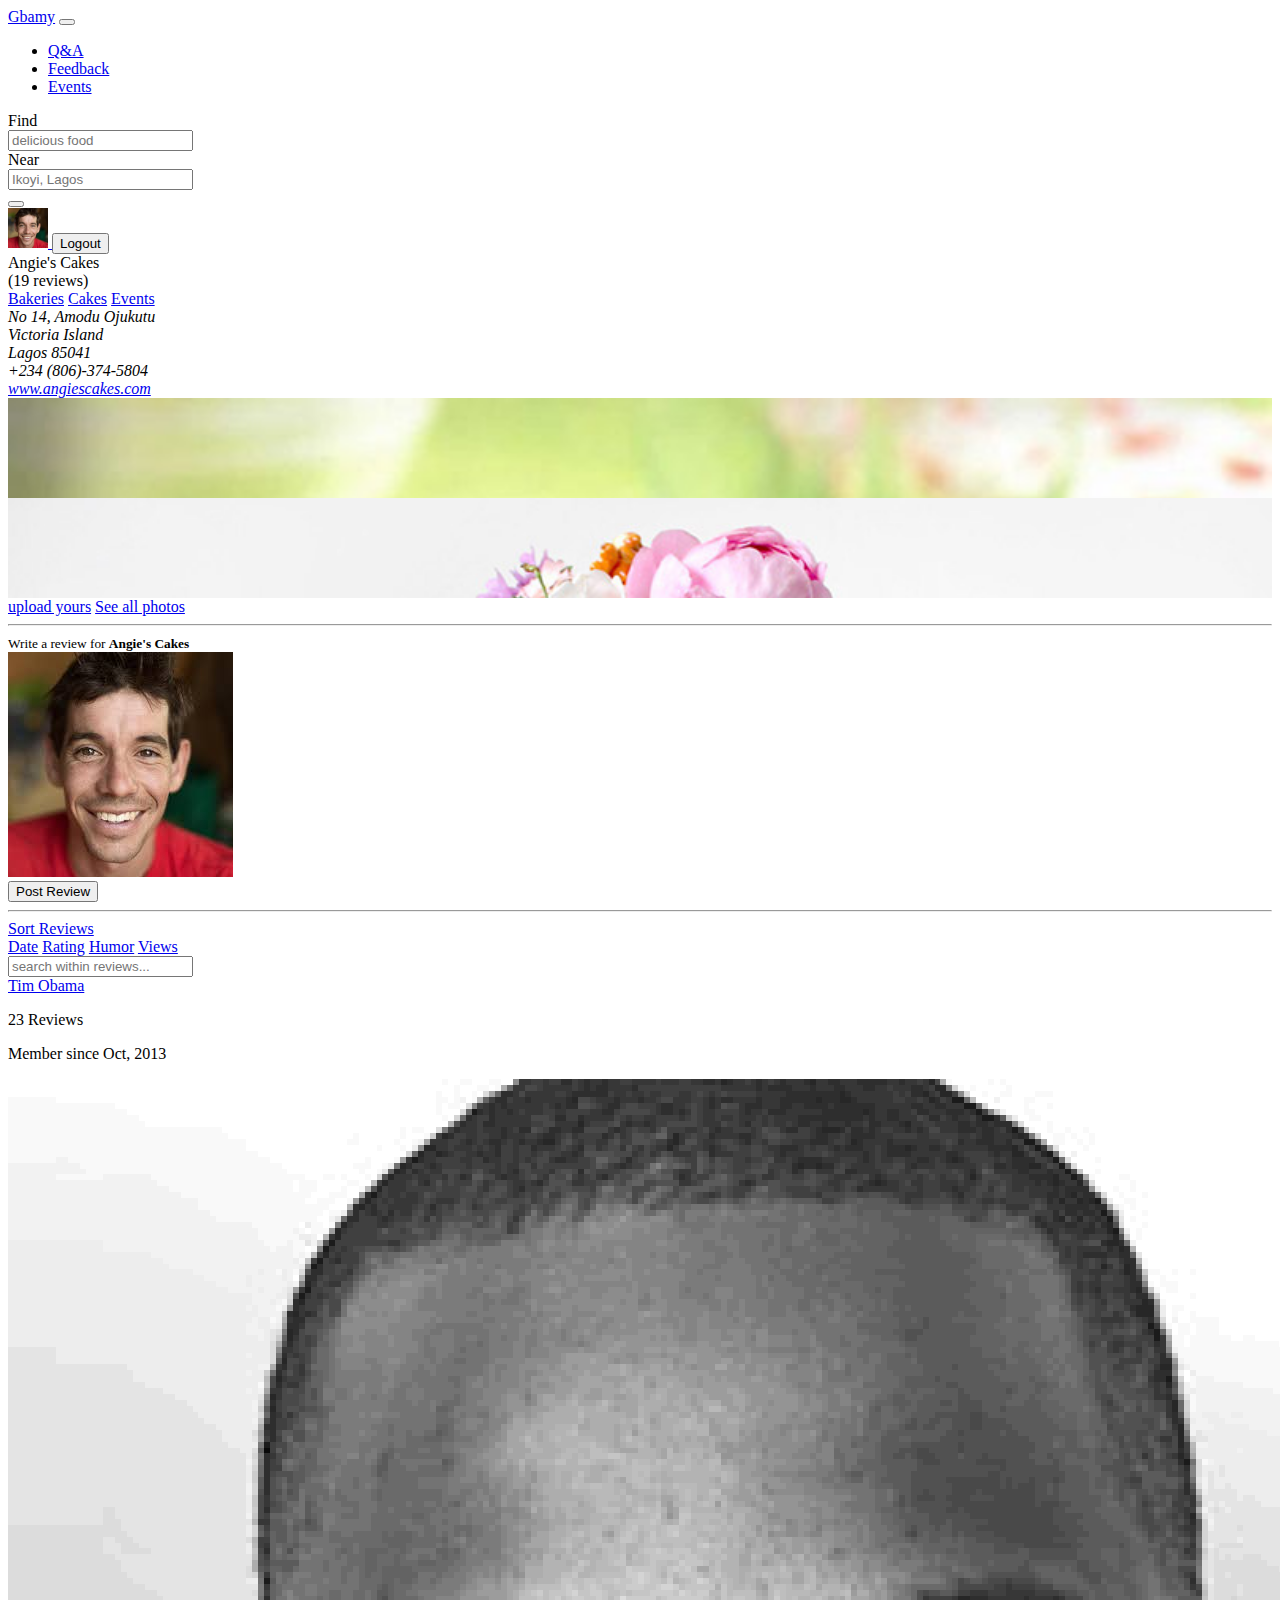
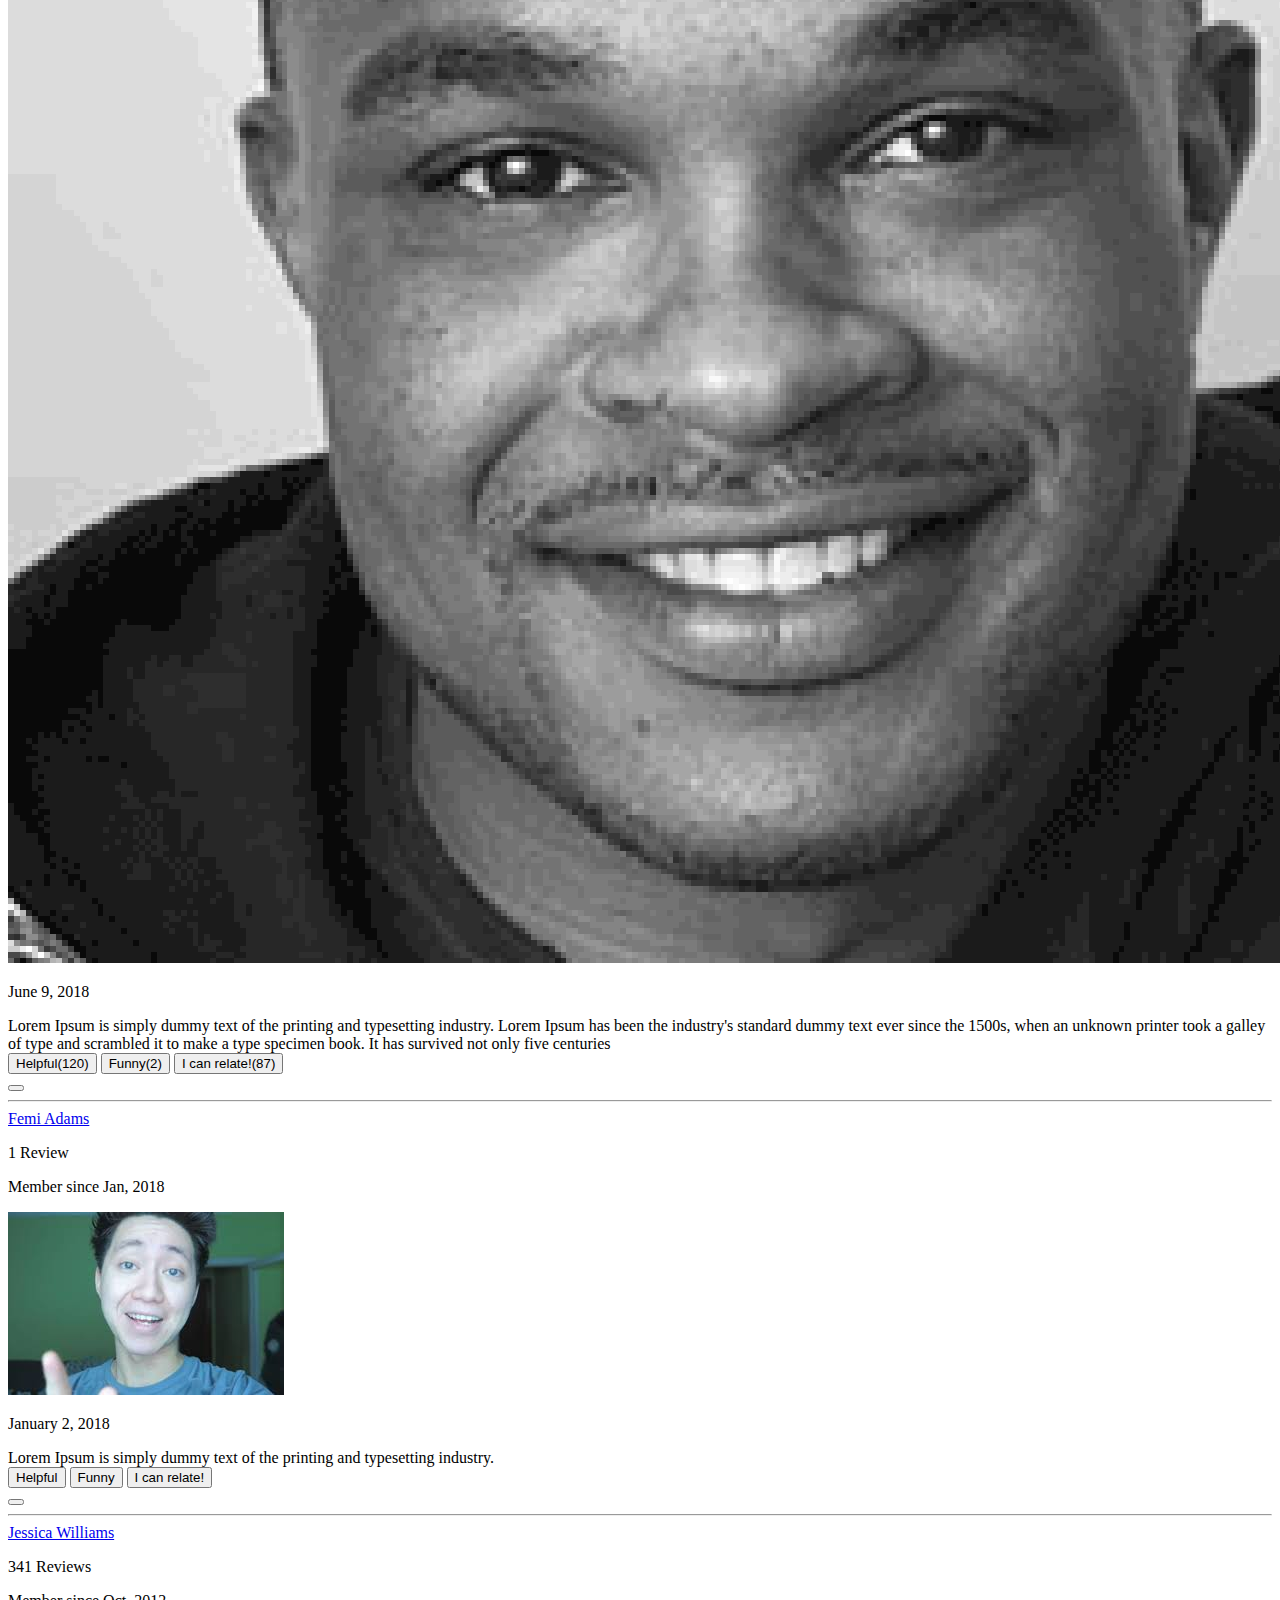
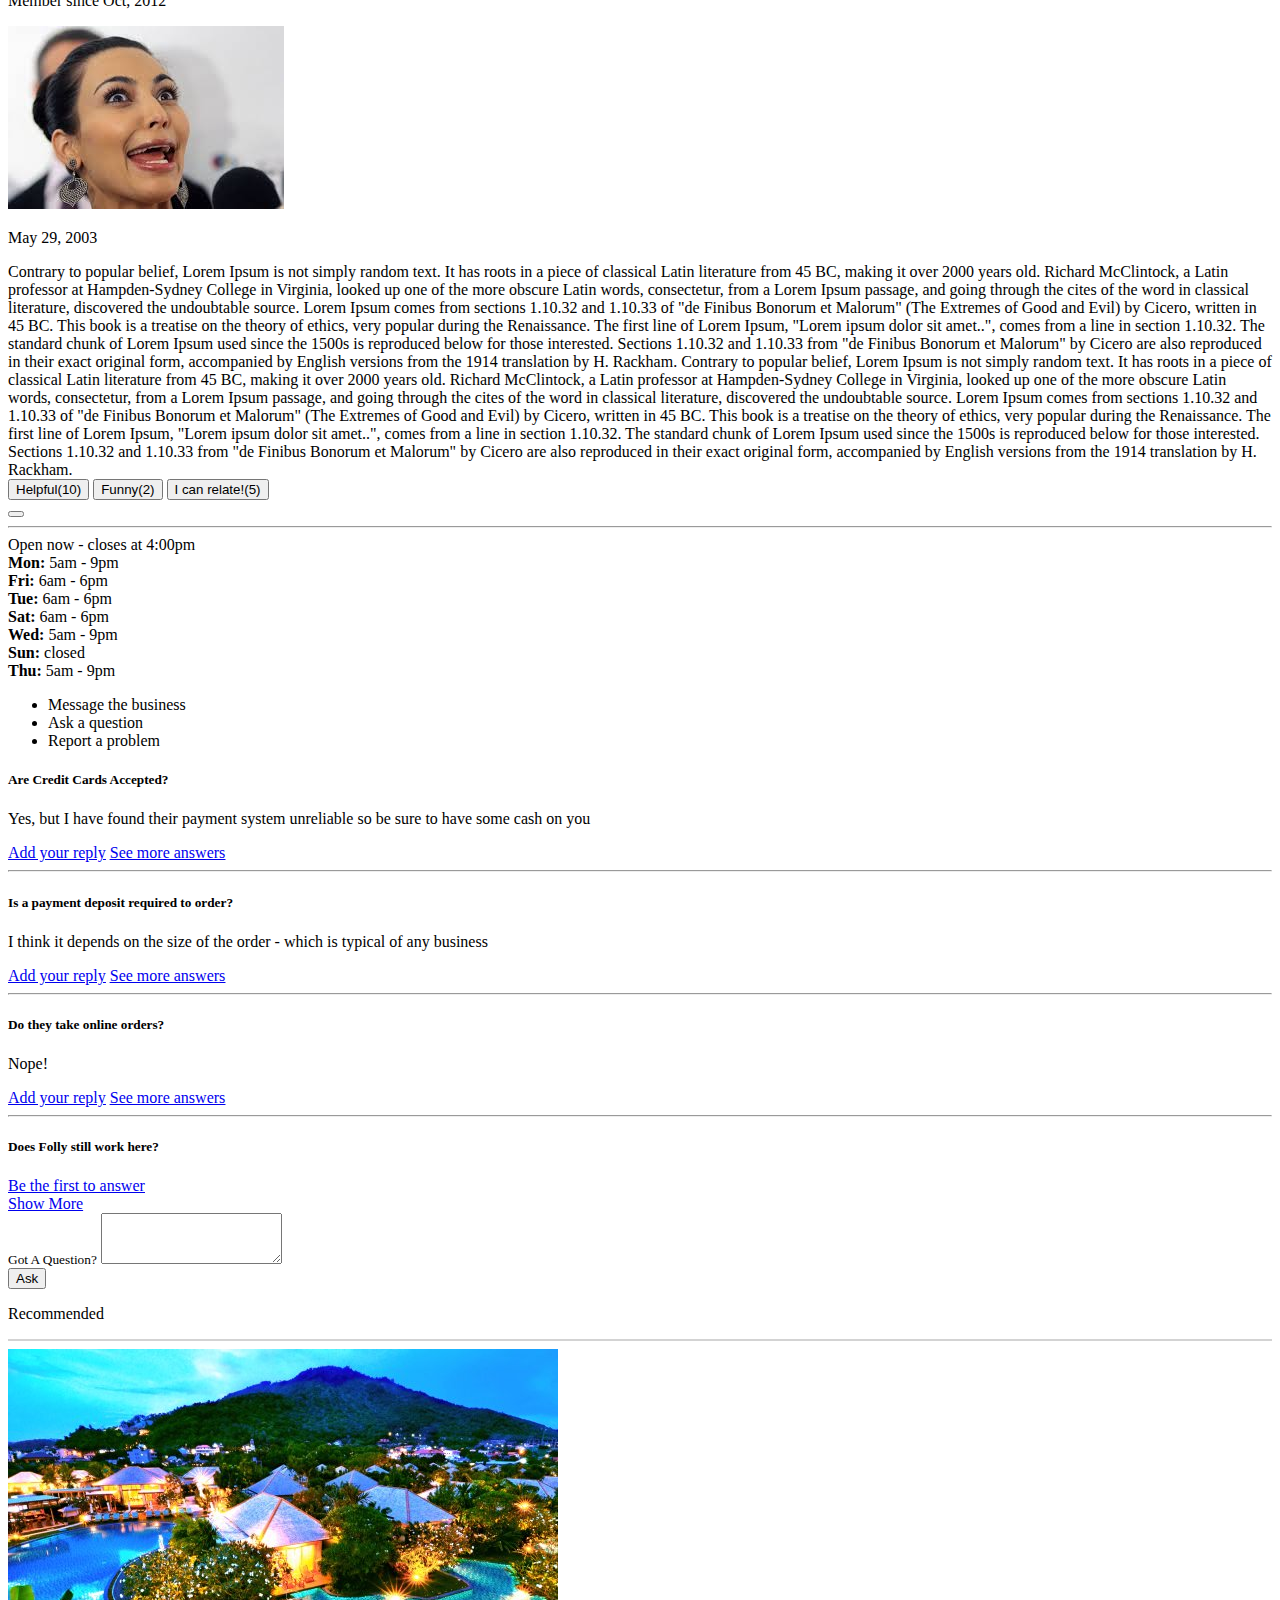
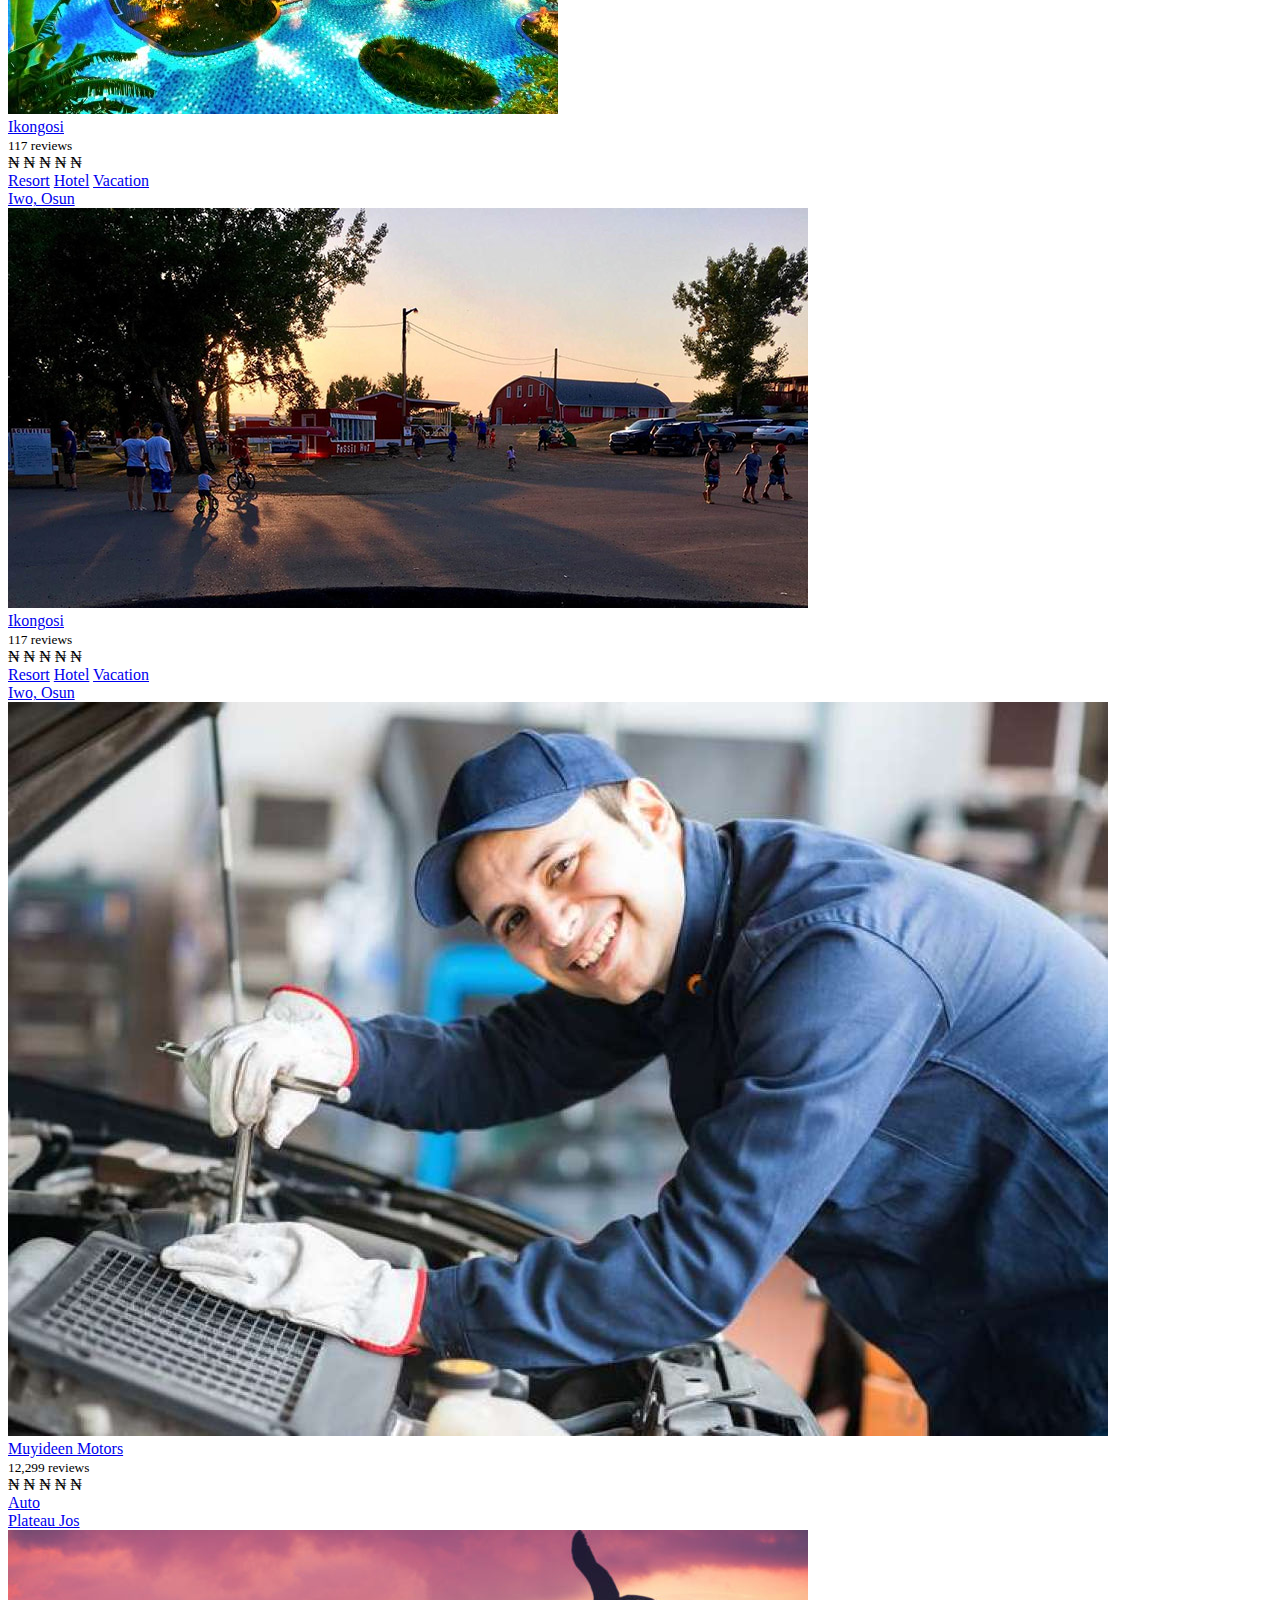
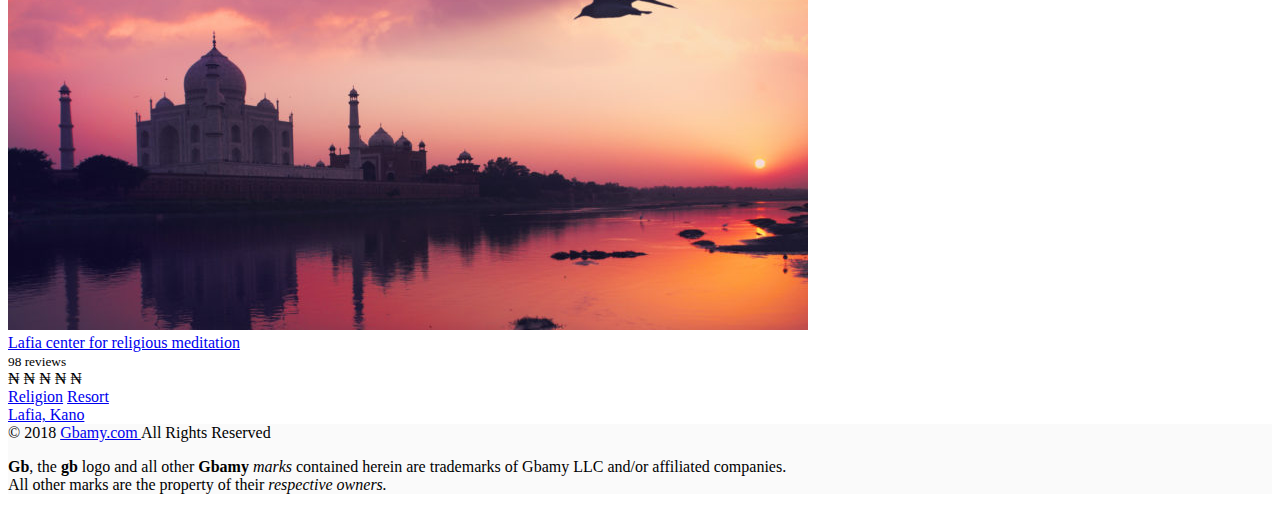
<file: listing.html>
<!doctype html>
<html lang="en">

<head>
    <!-- Required meta tags -->
    <meta charset="utf-8">
    <meta name="viewport" content="width=device-width, initial-scale=1, shrink-to-fit=no">

    <!-- Bootstrap CSS -->
    <link rel="stylesheet" href="https://stackpath.bootstrapcdn.com/bootstrap/4.1.3/css/bootstrap.min.css" integrity="sha384-MCw98/SFnGE8fJT3GXwEOngsV7Zt27NXFoaoApmYm81iuXoPkFOJwJ8ERdknLPMO"
        crossorigin="anonymous">
    <!-- font awesome -->
    <link rel="stylesheet" href="https://use.fontawesome.com/releases/v5.2.0/css/all.css" integrity="sha384-hWVjflwFxL6sNzntih27bfxkr27PmbbK/iSvJ+a4+0owXq79v+lsFkW54bOGbiDQ"
        crossorigin="anonymous">

    <!-- Optional JavaScript -->
    <!-- jQuery first, then Popper.js, then Bootstrap JS -->
    <script src="https://code.jquery.com/jquery-3.3.1.slim.min.js" integrity="sha384-q8i/X+965DzO0rT7abK41JStQIAqVgRVzpbzo5smXKp4YfRvH+8abtTE1Pi6jizo"
        crossorigin="anonymous"></script>
    <script src="https://cdnjs.cloudflare.com/ajax/libs/popper.js/1.14.3/umd/popper.min.js" integrity="sha384-ZMP7rVo3mIykV+2+9J3UJ46jBk0WLaUAdn689aCwoqbBJiSnjAK/l8WvCWPIPm49"
        crossorigin="anonymous"></script>
    <script src="https://stackpath.bootstrapcdn.com/bootstrap/4.1.3/js/bootstrap.min.js" integrity="sha384-ChfqqxuZUCnJSK3+MXmPNIyE6ZbWh2IMqE241rYiqJxyMiZ6OW/JmZQ5stwEULTy"
        crossorigin="anonymous"></script>

    <!-- custom css -->
    <link rel="stylesheet" href="./css/listing.css">
    <title>ListingPage</title>
</head>

<body>
    <!-- navigation -->
    <nav class="navbar navbar-expand-lg navbar-dark bg-primary m-0 pb-0 pt-0">
        <a class="navbar-brand" href="#">Gbamy</a>
        <button class="navbar-toggler" type="button" data-toggle="collapse" data-target="#navbarSupportedContent" aria-controls="navbarSupportedContent"
            aria-expanded="false" aria-label="Toggle navigation">
            <span class="navbar-toggler-icon ml-auto"></span>
        </button>

        <div class="collapse navbar-collapse" id="navbarSupportedContent">
            <ul class="navbar-nav mr-auto">
                <li class="nav-item">
                    <a class="nav-link" href="#">Q&amp;A</a>
                </li>
                <li class="nav-item">
                    <a class="nav-link" href="#">Feedback</a>
                </li>
                <li class="nav-item">
                    <a class="nav-link" href="#">Events</a>
                </li>
            </ul>
            <form class="form-inline mr-auto">
                <div class="input-group">
                    <div class="input-group-prepend">
                        <span class="input-group-text border-white font-weight-bold bg-white">Find</span>
                    </div>
                    <input type="text" class="form-control border-0" placeholder="delicious food">

                    <div class="input-group-prepend">
                        <span class="input-group-text border-white font-weight-bold bg-white">Near</span>
                    </div>
                    <input type="text" class="form-control border-0" placeholder="Ikoyi, Lagos">
                    <div class="input-group-append">
                        <button class="fas fa-search btn btn-light border-0"></button>
                    </div>
                </div>
            </form>
            <form class="form-inline my-2 my-lg-0">
                <!-- <img class="img-fluid img-thumbnail" src="./images/male_face.jpg"/> -->
                <a class="navbar-brand" href="#">
                    <img class="rounded img-fluid border border-dark border-2" src="./images/male_face.jpg" width="40PX" height="40PX" alt="">
                </a>
                <button class="btn btn-outline-light my-2 my-sm-0" type="submit">Logout</button>
            </form>
        </div>
    </nav>
    <!-- navigation -->

    <!-- body container -->
    <div class="container">

        <!-- top row -->
        <div class="row justify-content-between">
            <!-- left col -->
            <div class="col-md-3">
                <div class="container">
                    <div class="row">
                        <div class="col">
                            <span class="h1">Angie's Cakes</span>
                            <div class="text-danger">
                                <span class="fas fa-star"></span>
                                <span class="fas fa-star"></span>
                                <span class="fas fa-star"></span>
                                <span class="fas fa-star"></span>
                                <span class="fas fa-star-half-alt"></span>
                                <span class="text-muted"> (19 reviews)</span>
                            </div>
                        </div>
                    </div>
                    <div class="row">
                        <div class="col">
                            <a href="#" class="small badge badge-secondary">Bakeries</a>
                            <a href="#" class="small badge badge-secondary">Cakes</a>
                            <a href="#" class="small badge badge-secondary">Events</a>
                        </div>
                    </div>
                    <div class="row">
                        <div class="col">
                            <address class="small">
                                <span>No 14, Amodu Ojukutu</span>
                                <br>
                                <span>Victoria Island</span>
                                <br>
                                <span>Lagos 85041</span>
                                <br>
                            </address>
                        </div>
                    </div>
                    <div class="row">
                        <div class="col">
                            <address class="small">
                                <span> +234 (806)-374-5804</span>
                                <br>
                                <a href="#">www.angiescakes.com</a>
                            </address>
                        </div>
                        <div class="col">
                            <a class="far fa-edit" href="#" data-toggle="popover" data-trigger="hover" data-content="Make an edit"></a>
                        </div>
                    </div>
                </div>
            </div>
            <!-- left col -->

            <!-- right col -->
            
            <div class="col-md-8 pt-3 pl-0">
                <div class="container">
                    <div class="row align-self-center image-group-row mt-2 p-0 m-0">
                        <div class="col-3 p-0 m-0">
                                <img src="/images/cakes/Pull-Apart-Cupcake-Cakes--550x461.jpg" alt="..." class="img-fluid img-responsive float-left shadow-lg image-group-img">
                        </div>
                        <div class="col-5 p-0 m-0">
                            <img src="/images/cakes/cake_desert.jpg" alt="..." class="img-fluid img-responsive float-left shadow image-group-img">
                        </div>
    
                        <div class="col-4 p-0 m-0">
                            <img src="/images/cakes/cool-cakes.jpg" alt="..." class="img-fluid img-responsive float-left shadow image-group-img">
                        </div>
                    </div>
    
                    <div class="row align-self-center image-group-row p-0 m-0">
                        <div class="col-4 p-0 m-0">
                                <img src="/images/cakes/slide_cake-4.jpg" alt="..." class="img-fluid img-responsive float-left shadow-lg image-group-img">
                        </div>
                        <div class="col-3 p-0 m-0">
                            <img src="/images/cakes/cake_happynewyear.jpg" alt="..." class="img-fluid img-responsive float-left shadow image-group-img">
                        </div>
    
                        <div class="col-5 p-0 m-0">
                            <img src="/images/cakes/cake_strawberry.jpg" alt="..." class="img-fluid img-responsive float-left shadow image-group-img">
                        </div>
                    </div>
                    
                    <div class="row">
                        <div class="col text-right">
                            <a class="small" href="#"><i class="fas fa-camera"></i> upload yours</a>
                            <a class="small" href="#"><i class="fas fa-images"></i> See all photos</a>
                        </div>
    
                    </div>
                </div>


                

                
            </div>
            <!-- right col -->
        </div>
        <!-- top row -->

        <!-- second row -->
        <div class="row">
            <!-- left col -->
            <div class="col-sm-12 col-md-8">
                <!-- top row -->
                <div class="row">
                    <div class="col-12">
                        <hr>
                        <div class="row">
                            <div class="col-12">
                                <small>Write a review for <strong>Angie's Cakes</strong></small>
                            </div>
                        </div>
                        <div class="row pt-3">
                            <div class="col-sm-6 col-md-3 d-none d-md-block">
                                <img src="/images/male_face.jpg" alt="..." class="img-fluid rounded img-responsive w-50">
                            </div>
                            <div class="col-sm-12 col-md-9">
                                <div class="row mt-3 ">
                                    <div class="col-sm-12 text-muted">
                                        <span class="far fa-star fa-2x"></span>
                                        <span class="far fa-star fa-2x"></span>
                                        <span class="far fa-star fa-2x"></span>
                                        <span class="far fa-star fa-2x"></span>
                                        <span class="far fa-star fa-2x"></span>
                                    </div>
                                </div>

                                <div class="row mt-4">
                                    <div class="col">
                                        <button class="btn btn-outline-primary">Post Review</button>
                                    </div>
                                </div>
                            </div>
                        </div>
                        <hr>
                    </div>
                </div>

                <!-- search within reviews -->
                <div class="row mb-3">
                    <div class="col">
                        <div class="row text-left">
                            <div class="col-sm-12 col-lg-3 pb-3">
                                <div class="dropdown">
                                    <a class="w-100 btn btn-outline-secondary dropdown-toggle rounded-0 border" href="#" role="button" id="btn_dropdown_sortReviews"
                                        data-toggle="dropdown" aria-haspopup="true" aria-expanded="false">
                                        Sort Reviews
                                    </a>

                                    <div class="dropdown-menu" aria-labelledby="btn_dropdown_sortReviews">
                                        <a class="dropdown-item" href="#">Date</a>
                                        <a class="dropdown-item" href="#">Rating</a>
                                        <a class="dropdown-item" href="#">Humor</a>
                                        <a class="dropdown-item" href="#">Views</a>
                                    </div>
                                </div>
                            </div>
                            <div class="col-sm-12 col-lg-9">
                                <div class="input-group">
                                    <div class="input-group-prepend">
                                        <div class="input-group-text rounded-0">
                                            <i class="fas fa-search"></i>
                                        </div>
                                    </div>
                                    <input type="text" class="form-control rounded-0" placeholder="search within reviews..." aria-label="Text input with checkbox">
                                </div>
                            </div>
                        </div>
                    </div>
                </div>
                <!-- search within reviews -->

                <!-- Review -->
                <div class="row">
                    <div class="col-12">
                        <div class="row">
                            <!-- left col -->
                            <div class="col-sm-3">
                                <div class="row pb-3">
                                    <div class="col-12 small pb-3">
                                        <a href="#" class="">Tim Obama</a>
                                        <p class="mb-0 text-black-50">23 Reviews</p>
                                        <p class="mb-0 text-black-50">Member since Oct, 2013</p>
                                    </div>
                                    
                                    <div class="col-sm-12 col-md-8">
                                        <img src="/images/faces/face_man_smile_monochrome.gif" alt="..." class="img-fluid rounded img-responsive w-50">
                                    </div>
                                </div>
                            </div>
                            <!-- left col -->

                            <!-- right col -->
                            <div class="col-sm-9">
                                <div class="row">
                                    <div class="col-sm-6 text-danger text-left">
                                        <span class="fas fa-star"></span>
                                        <span class="far fa-star"></span>
                                        <span class="far fa-star"></span>
                                        <span class="far fa-star"></span>
                                        <span class="far fa-star"></span>
                                    </div>
                                    <div class="col-sm-6">
                                        <p class="text-black-50">June 9, 2018</p>
                                    </div>
                                </div>
                                <div class="row">
                                    <div class="col">
                                        <span>
                                            Lorem Ipsum is simply dummy text of the printing and typesetting industry. Lorem Ipsum has been the industry's standard dummy text ever since the 1500s, when an unknown printer took a galley of type and scrambled it to make a type specimen book. It has survived not only five centuries
                                        </span>
                                    </div>
                                </div>
                                <div class="row pt-3">
                                    <div class="col-sm-10">
                                        <div class="btn-group btn-group-sm" role="group">
                                            <button type="button" class="btn btn-outline-info">Helpful<span class="ml-1 small font-weight-bold">(120)</span></button>
                                            <button type="button" class="btn btn-outline-info">Funny<span class="ml-1 small font-weight-bold">(2)</span></button>
                                            <button type="button" class="btn btn-outline-info">I can relate!<span class="ml-1 small font-weight-bold">(87)</span></button>
                                        </div>
                                    </div>
                                    <div class="col-sm-2 text-md-right">
                                        <button class="btn btn-outline-danger btn-small border mt-1"><i class="far fa-flag"></i></button>
                                    </div>
                                </div>
                            </div>
                            <!-- right col -->
                        </div>
                    </div>
                </div>
                <hr>
                <!-- Review -->

                <!-- Review -->
                <div class="row">
                        <div class="col-12">
                            <div class="row">
                                <!-- left col -->
                                <div class="col-sm-3">
                                    <div class="row pb-3">
                                        <div class="col-12 small pb-3">
                                            <a href="#" class="">Femi Adams</a>
                                            <p class="mb-0 text-black-50">1 Review</p>
                                            <p class="mb-0 text-black-50">Member since Jan, 2018</p>
                                        </div>
                                        
                                        <div class="col-sm-12 col-md-8">
                                            <img src="/images/faces/face_man_whatever_color.gif" alt="..." class="img-fluid rounded img-responsive w-50">
                                        </div>
                                    </div>
                                </div>
                                <!-- left col -->
    
                                <!-- right col -->
                                <div class="col-sm-9">
                                    <div class="row">
                                        <div class="col-sm-6 text-danger text-left">
                                            <span class="fas fa-star"></span>
                                            <span class="fas fa-star"></span>
                                            <span class="fas fa-star"></span>
                                            <span class="fas fa-star"></span>
                                            <span class="fas fa-star"></span>
                                        </div>
                                        <div class="col-sm-6">
                                            <p class="text-black-50">January 2, 2018</p>
                                        </div>
                                    </div>
                                    <div class="row">
                                        <div class="col">
                                            <span>
                                                Lorem Ipsum is simply dummy text of the printing and typesetting industry. 
                                            </span>
                                        </div>
                                    </div>
                                    <div class="row pt-3">
                                        <div class="col-10">
                                            <div class="btn-group btn-group-sm" role="group">
                                                <button type="button" class="btn btn-outline-info">Helpful<span class="ml-1 small font-weight-bold"></span></button>
                                                <button type="button" class="btn btn-outline-info">Funny<span class="ml-1 small font-weight-bold"></span></button>
                                                <button type="button" class="btn btn-outline-info">I can relate!<span class="ml-1 small font-weight-bold"></span></button>
                                            </div>
                                        </div>
                                        <div class="col-sm-2 text-md-right">
                                            <button class="btn btn-outline-danger btn-small border mt-1"><i class="far fa-flag"></i></button>
                                        </div>
                                    </div>
                                </div>
                                <!-- right col -->
                            </div>
                        </div>
                </div>
                <hr>
                <!-- Review -->

                <!-- Review -->
                <div class="row">
                    <div class="col-12">
                        <div class="row">
                            <!-- left col -->
                            <div class="col-sm-3">
                                <div class="row pb-3">
                                    <div class="col-12 small pb-3">
                                        <a href="#" class="">Jessica Williams</a>
                                        <p class="mb-0 text-black-50">341 Reviews</p>
                                        <p class="mb-0 text-black-50">Member since Oct, 2012</p>
                                    </div>
                                    
                                    <div class="col-sm-12 col-md-8">
                                        <img src="/images/faces/face_woman_surprised_color.gif" alt="..." class="img-fluid rounded img-responsive w-50">
                                    </div>
                                </div>
                            </div>
                            <!-- left col -->

                            <!-- right col -->
                            <div class="col-sm-9">
                                <div class="row">
                                    <div class="col-sm-6 text-danger text-left">
                                        <span class="fas fa-star"></span>
                                        <span class="fas fa-star"></span>
                                        <span class="fas fa-star"></span>
                                        <span class="fas fa-star-half-alt"></span>
                                        <span class="far fa-star"></span>
                                    </div>
                                    <div class="col-sm-6">
                                        <p class="text-black-50">May 29, 2003</p>
                                    </div>
                                </div>
                                <div class="row">
                                    <div class="col">
                                        <span>
                                                Contrary to popular belief, Lorem Ipsum is not simply random text. It has roots in a piece of classical Latin literature from 45 BC, making it over 2000 years old. Richard McClintock, a Latin professor at Hampden-Sydney College in Virginia, looked up one of the more obscure Latin words, consectetur, from a Lorem Ipsum passage, and going through the cites of the word in classical literature, discovered the undoubtable source. Lorem Ipsum comes from sections 1.10.32 and 1.10.33 of "de Finibus Bonorum et Malorum" (The Extremes of Good and Evil) by Cicero, written in 45 BC. This book is a treatise on the theory of ethics, very popular during the Renaissance. The first line of Lorem Ipsum, "Lorem ipsum dolor sit amet..", comes from a line in section 1.10.32.
                                                The standard chunk of Lorem Ipsum used since the 1500s is reproduced below for those interested. Sections 1.10.32 and 1.10.33 from "de Finibus Bonorum et Malorum" by Cicero are also reproduced in their exact original form, accompanied by English versions from the 1914 translation by H. Rackham.
                                                Contrary to popular belief, Lorem Ipsum is not simply random text. It has roots in a piece of classical Latin literature from 45 BC, making it over 2000 years old. Richard McClintock, a Latin professor at Hampden-Sydney College in Virginia, looked up one of the more obscure Latin words, consectetur, from a Lorem Ipsum passage, and going through the cites of the word in classical literature, discovered the undoubtable source. Lorem Ipsum comes from sections 1.10.32 and 1.10.33 of "de Finibus Bonorum et Malorum" (The Extremes of Good and Evil) by Cicero, written in 45 BC. This book is a treatise on the theory of ethics, very popular during the Renaissance. The first line of Lorem Ipsum, "Lorem ipsum dolor sit amet..", comes from a line in section 1.10.32.
                                                The standard chunk of Lorem Ipsum used since the 1500s is reproduced below for those interested. Sections 1.10.32 and 1.10.33 from "de Finibus Bonorum et Malorum" by Cicero are also reproduced in their exact original form, accompanied by English versions from the 1914 translation by H. Rackham.
                                                
                                        </span>
                                    </div>
                                </div>
                                <div class="row pt-3">
                                    <div class="col-10">
                                        <div class="btn-group btn-group-sm" role="group">
                                            <button type="button" class="btn btn-outline-info">Helpful<span class="ml-1 small font-weight-bold">(10)</span></button>
                                            <button type="button" class="btn btn-outline-info">Funny<span class="ml-1 small font-weight-bold">(2)</span></button>
                                            <button type="button" class="btn btn-outline-info">I can relate!<span class="ml-1 small font-weight-bold">(5)</span></button>
                                        </div>
                                    </div>
                                    <div class="col-sm-2 text-md-right">
                                        <button class="btn btn-outline-danger btn-small border mt-1"><i class="far fa-flag"></i></button>
                                    </div>
                                </div>
                            </div>
                            <!-- right col -->
                        </div>
                    </div>
                </div>
                <hr>
                <!-- Review -->
                
            </div>
            <!-- left col -->

            <!-- right col -->
            <div class="col-sm-12 col-md-4 ml-auto">
                <div class="row">
                    <div class="col-sm-12">
                        <!-- hours of operation -->
                        <div class="card border-success bg-white mb-3">
                            <div class="card-header bg-success text-white"><i class="far fa-clock"></i> <span>Open now -
                                    closes at 4:00pm</span></div>
                            <div class="card-body">
                                <div class="row small">
                                    <div class="col"><strong>Mon:</strong> 5am - 9pm</div>
                                    <div class="col"><strong>Fri:</strong> 6am - 6pm</div>
                                </div>
                                <div class="row small">
                                    <div class="col"><strong>Tue:</strong> 6am - 6pm</div>
                                    <div class="col"><strong>Sat:</strong> 6am - 6pm</div>
                                </div>
                                <div class="row small">
                                    <div class="col"><strong>Wed:</strong> 5am - 9pm</div>
                                    <div class="col"><strong>Sun:</strong> <span class="text-danger">closed</span></div>
                                </div>
                                <div class="row small">
                                    <div class="col"><strong>Thu:</strong> 5am - 9pm</div>
                                </div>
                            </div>
                        </div>
                        <!-- hours of operation -->
                    </div>
                </div>

                <div class="row mb-3">
                    <div class="col-sm-12">
                        <!-- message the business -->
                        <div class="card border-primary">
                            <ul class="list-group list-group-flush">
                                <li class="list-group-item"><i class="far fa-envelope"></i> Message the business</li>
                                <li class="list-group-item bg-primary text-white"><i class="far fa-comment"></i> Ask a question</li>
                                <li class="list-group-item"><i class="fas fa-exclamation-triangle"></i> Report a problem</li>
                            </ul>
                        </div>
                        <!-- message the business -->
                    </div>
                </div>

                <div class="row">
                    <div class="col-sm-12">
                        <!-- Q & A -->
                        <div class="card border-dark">
                            <div class="card-body pb-2">
                                <h5 class="card-title mb-1 font-weight-normal">Are Credit Cards Accepted?</h5>
                                <p class="card-text">Yes, but I have found their payment system unreliable so be sure to
                                    have some cash on you</p>
                                <a href="#" class="small"><u>Add your reply</u></a>
                                <a href="#" class="small ml-5"><u>See more answers</u></a>
                                <hr>
                            </div>
                            <div class="card-body pt-0 pb-2">
                                <h5 class="card-title mb-1 font-weight-normal">Is a payment deposit required to order?</h5>
                                <p class="card-text">I think it depends on the size of the order - which is typical of any
                                    business</p>
                                <a href="#" class="small"><u>Add your reply</u></a>
                                <a href="#" class="small ml-5"><u>See more answers</u></a>
                                <hr>
                            </div>
                            <div class="card-body pt-0 pb-2">
                                <h5 class="card-title mb-1 font-weight-normal">Do they take online orders?</h5>
                                <p class="card-text">Nope!</p>
                                <a href="#" class="small"><u>Add your reply</u></a>
                                <a href="#" class="small ml-5"><u>See more answers</u></a>
                                <hr>
                            </div>
                            <div class="card-body pt-0 pb-2">
                                <h5 class="card-title mb-1 font-weight-normal">Does Folly still work here?</h5>
                                <a href="#" class="small"><u>Be the first to answer</u></a>
                            </div>
                            <div class="card-footer bg-transparent">
                                <div class="text-center text-black-50 small"><a href="#" class="text-secondary">Show More
                                        <i class="fas fa-angle-double-down"></i></a></div>
                                <form class="mt-3">
                                    <div class="form-group">
                                        <label for="text_area_gotAQuestion"><small>Got A Question?</small></label>
                                        <textarea class="form-control" id="text_area_gotAQuestion" rows="3"></textarea>
                                    </div>
                                    <button type="submit" class="btn btn-sm btn-success">Ask</button>
                                </form>

                            </div>
                        </div>
                        <!-- Q & A -->
                    </div>
                </div>

            </div>
            <!-- right col -->
        </div>
        <!-- second row -->

        <!-- Third row -->
        <!-- Recommended-->
        <div class="row">
            <!-- left col -->
            <div class="col-12">
                <div class="row mt-3">
                    <div class="col-12 text-sm-center text-md-left">
                        <p class="h4 text-secondary">Recommended</p>
                        <hr style="height: 2px; border: none; background-color: lightgray;"/>
                    </div>
                </div>

                <div class="row">
                    <div class="col-12">
                    <!-- related businesses -->
                    <div class="card-group">
                        <div class="card">
                            <a href="#">
                                <img class="card-img-top" src="./images/resort_img.jpg" alt="Card image cap">
                            </a>
                            <div class="card-body">
                                <a class="card-title h6" href="#">Ikongosi</a>
                                <div class="text-danger">
                                    <span class="fas fa-star"></span>
                                    <span class="fas fa-star"></span>
                                    <span class="fas fa-star"></span>
                                    <span class="fas fa-star-half-alt"></span>
                                    <span class="far fa-star"></span>
                                </div>
                                <div>
                                    <small class="text-muted">117 reviews</small> 
                                </div>
                                <div>
                                    <span class="small opacity-4">&#8358;</span>
                                    <span class="small opacity-4">&#8358;</span>
                                    <span class="small opacity-4">&#8358;</span>
                                    <span class="small opacity-1">&#8358;</span>
                                    <span class="small opacity-1">&#8358;</span>
                                </div>
                                <div>
                                    <a href="#" class="small badge badge-secondary">Resort</a>
                                    <a href="#" class="small badge badge-secondary">Hotel</a>
                                    <a href="#" class="small badge badge-secondary">Vacation</a>
                                </div>
                            </div>
                            <div class="card-footer border-0 bg-white">
                                <i class="fas fa-map-marker-alt mr-2 small"></i><a class="small" href="#">Iwo, Osun</a>
                            </div>
                        </div>
    
                        <div class="card">
                            <a href="#">
                                <img class="card-img-top" src="./images/dino-sunset-2017-800x400.jpg" alt="Card image cap">
                            </a>
                            <div class="card-body">
                                <a class="card-title h6" href="#">Ikongosi</a>
                                <div class="text-danger">
                                    <span class="fas fa-star"></span>
                                    <span class="fas fa-star"></span>
                                    <span class="fas fa-star"></span>
                                    <span class="fas fa-star-half-alt"></span>
                                    <span class="far fa-star"></span>
                                </div>
                                <div>
                                    <small class="text-muted">117 reviews</small> 
                                </div>
                                <div>
                                    <span class="small opacity-4">&#8358;</span>
                                    <span class="small opacity-4">&#8358;</span>
                                    <span class="small opacity-4">&#8358;</span>
                                    <span class="small opacity-1">&#8358;</span>
                                    <span class="small opacity-1">&#8358;</span>
                                </div>
                                <div>
                                    <a href="#" class="small badge badge-secondary">Resort</a>
                                    <a href="#" class="small badge badge-secondary">Hotel</a>
                                    <a href="#" class="small badge badge-secondary">Vacation</a>
                                </div>
                            </div>
                            <div class="card-footer border-0 bg-white">
                                <i class="fas fa-map-marker-alt mr-2 small"></i><a class="small" href="#">Iwo, Osun</a>
                            </div>
                        </div>
    
                        <div class="card">
                                <a href="#">
                                    <img class="card-img-top" src="./images/mechanic_img.jpg" alt="Card image cap">
                                </a>
                                <div class="card-body">
                                    <a class="card-title h6" href="#">Muyideen Motors</a>
                                    <div class="text-danger">
                                        <span class="fas fa-star"></span>
                                        <span class="fas fa-star"></span>
                                        <span class="far fa-star"></span>
                                        <span class="far fa-star"></span>
                                        <span class="far fa-star"></span>
                                    </div>
                                    <div>
                                        <small class="text-muted">12,299 reviews</small> 
                                    </div>
                                    <div>
                                        <span class="small opacity-4">&#8358;</span>
                                        <span class="small opacity-4">&#8358;</span>
                                        <span class="small opacity-4">&#8358;</span>
                                        <span class="small opacity-4">&#8358;</span>
                                        <span class="small opacity-1">&#8358;</span>
                                    </div>
                                    <div>
                                        <a href="#" class="small badge badge-secondary">Auto</a>
                                    </div>
                                </div>
                                <div class="card-footer border-0 bg-white">
                                    <i class="fas fa-map-marker-alt mr-2 small"></i><a class="small" href="#">Plateau Jos</a>
                                </div>
                        </div>
    
                        <div class="card">
                            <a href="#">
                                <img class="card-img-top" src="./images/iStock-509112518-800x400.jpg" alt="Card image cap">
                            </a>
                            <div class="card-body">
                                <a class="card-title h6" href="#">Lafia center for religious meditation</a>
                                <div class="text-danger">
                                    <span class="fas fa-star"></span>
                                    <span class="fas fa-star"></span>
                                    <span class="fas fa-star"></span>
                                    <span class="fas fa-star"></span>
                                    <span class="fas fa-star"></span>
                                </div>
                                <div>
                                    <small class="text-muted">98 reviews</small> 
                                </div>
                                <div>
                                    <span class="small opacity-4">&#8358;</span>
                                    <span class="small opacity-1">&#8358;</span>
                                    <span class="small opacity-1">&#8358;</span>
                                    <span class="small opacity-1">&#8358;</span>
                                    <span class="small opacity-1">&#8358;</span>
                                </div>
                                <div>
                                    <a href="#" class="small badge badge-secondary">Religion</a>
                                    <a href="#" class="small badge badge-secondary">Resort</a>
                                </div>
                            </div>
                            <div class="card-footer border-0 bg-white">
                                <i class="fas fa-map-marker-alt mr-2 small"></i><a class="small" href="#">Lafia, Kano</a>
                            </div>
                        </div>
                    </div>
                    <!-- related businesses -->
                    </div>
                </div>
                
            </div>
            <!-- left col -->
        </div>
        <!-- Recommended-->
        <!-- Third row -->

    </div>

    <!-- footer -->
    <footer class="" style="background-color: rgb(250, 250, 250)">
        <!-- Copyright -->
        <div class="footer-copyright text-center py-3">&copy; 2018 <a href="#top"> Gbamy.com </a> All Rights Reserved
            <p class="small"> 
                <b class="text-muted">Gb</b>, the <b class="text-muted">gb</b> logo and all other <b class="text-muted">Gbamy</b> <em>marks</em> contained herein are trademarks of Gbamy LLC and/or affiliated companies.<br/>
                All other marks are the property of their <em>respective owners.</em>
            </p>
        </div>
        <!-- Copyright -->
    </footer>
    <!-- footer -->
</body>

<!-- <div class="container-fluid">
<div class="row">
    <div class="col">

    </div>
</div>
</div> -->

<!-- custom js -->
<script src="./javascript/listing.js" crossorigin="anonymous"></script>
</file>
<file: css/index.css>
.navbar-nav .nav-item:hover {
    border-bottom: 1px solid white;
}

.businessHighlightBtn {
    padding-bottom: 10px;
    border-bottom: 4px solid lightgray;
    font-size: 12px
}
.businessHighlightBtn:hover {
    cursor: pointer;
    border-bottom: 4px solid #2388e0;    
}

.businessHighlightBtn.active {
    cursor: pointer;
    border-bottom: 4px solid #2388e0;
}

.btn-circle {
    width: 30px;
    height: 30px;
    padding: 6px 0px;
    border-radius: 15px;
    text-align: center;
    font-size: 12px;
    line-height: 1.42857;
}

.btn-white-bg {
    background: white;
    border-width: 1px;
}

.paginationLine {
    display: flex;
    justify-content: center;
    color: #2388e0;
    width: 80%;
}

.truncate{
    display:block;
    white-space:nowrap;
    overflow:hidden;
    text-overflow:ellipsis
    }



/* Helper Styles */

.opacity-1 {
    opacity: 0.2;
}

.opacity-2 {
    opacity: 0.4;
}

.opacity-3 {
    opacity: 0.6;
}

.opacity-4 {
    opacity: 0.8;
}

/* minimum width */
.mw-200 {
    min-width: 200px;
}
</file>
<file: css/listing.css>
/* @media (min-width: 576px) {
    .card-columns {
        column-count: 2;
    }
}

@media (min-width: 768px) {
    .card-columns {
        column-count: 3;
    }
}

@media (min-width: 992px) {
    .card-columns {
        column-count: 4;
    }
}

@media (min-width: 1200px) {
    .card-columns {
        column-count: 5;
    }
} */

.image-group-row {
    max-height:100px;
    overflow:hidden;
  }
  
.image-group-img {
     width:100%;
     min-height:100px;
  }
</file>
